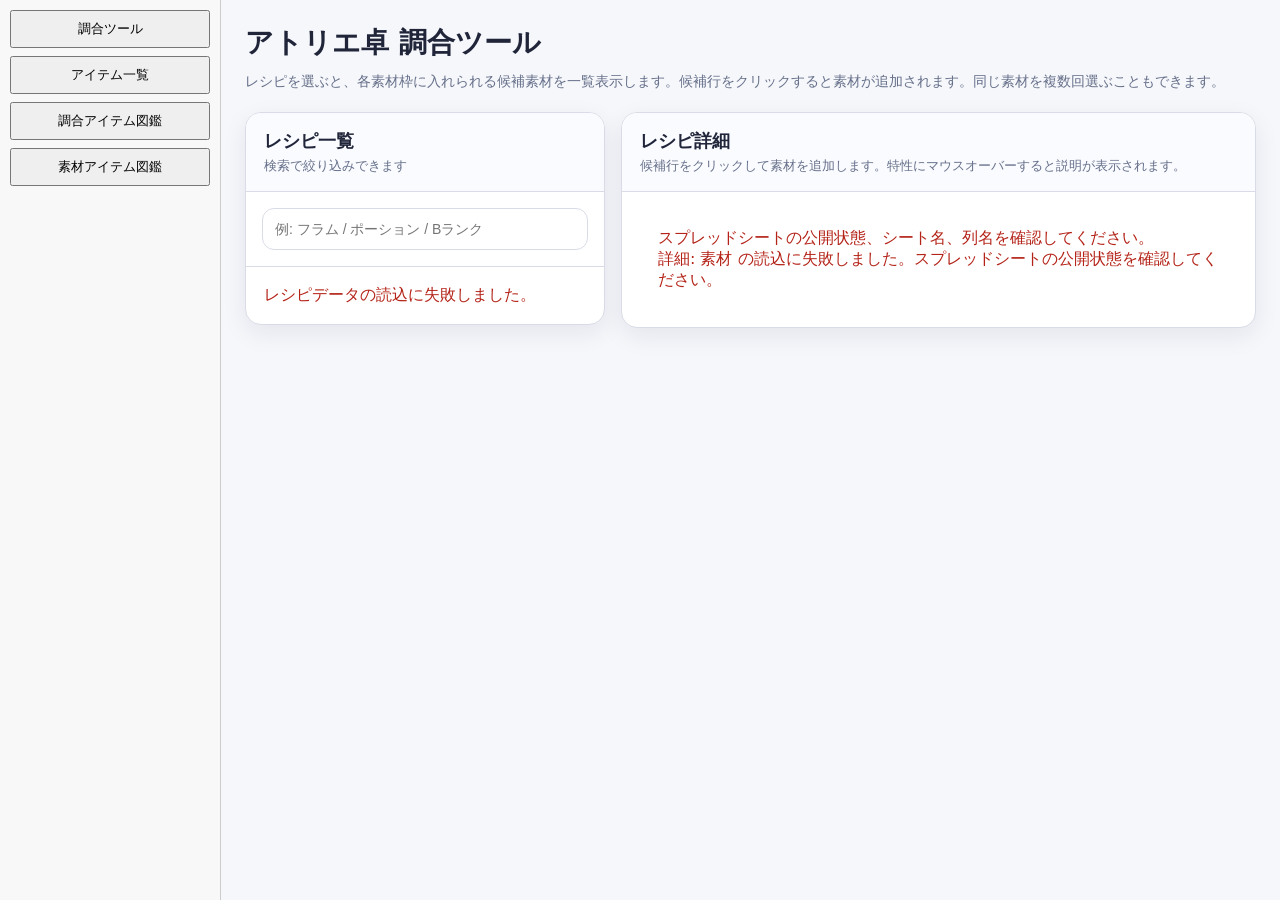
<file: index.html>
<!doctype html>
<html lang="ja">
<head>
  <meta charset="UTF-8">
  <title>アトリエ卓ユーティリティ</title>
  <style>
    body {
      margin: 0;
      display: flex;
      height: 100vh;
      font-family: sans-serif;
    }

    .menu {
      width: 200px;
      border-right: 1px solid #ccc;
      padding: 10px;
      background: #f8f8f8;
    }

    .menu button {
      width: 100%;
      margin-bottom: 8px;
      padding: 8px;
      cursor: pointer;
    }

    iframe {
      flex: 1;
      border: none;
    }
  </style>
</head>
<body>

  <div class="menu">
    <button onclick="loadPage('recipe.html')">調合ツール</button>
    <button onclick="loadPage('item.html')">アイテム一覧</button>
    <button onclick="loadPage('products.html')">調合アイテム図鑑</button>
    <button onclick="loadPage('materials.html')">素材アイテム図鑑</button>
  </div>

  <iframe id="mainFrame" src="recipe.html"></iframe>

  <script>
    function loadPage(page) {
      document.getElementById('mainFrame').src = page;
    }
  </script>

</body>
</html>
</file>
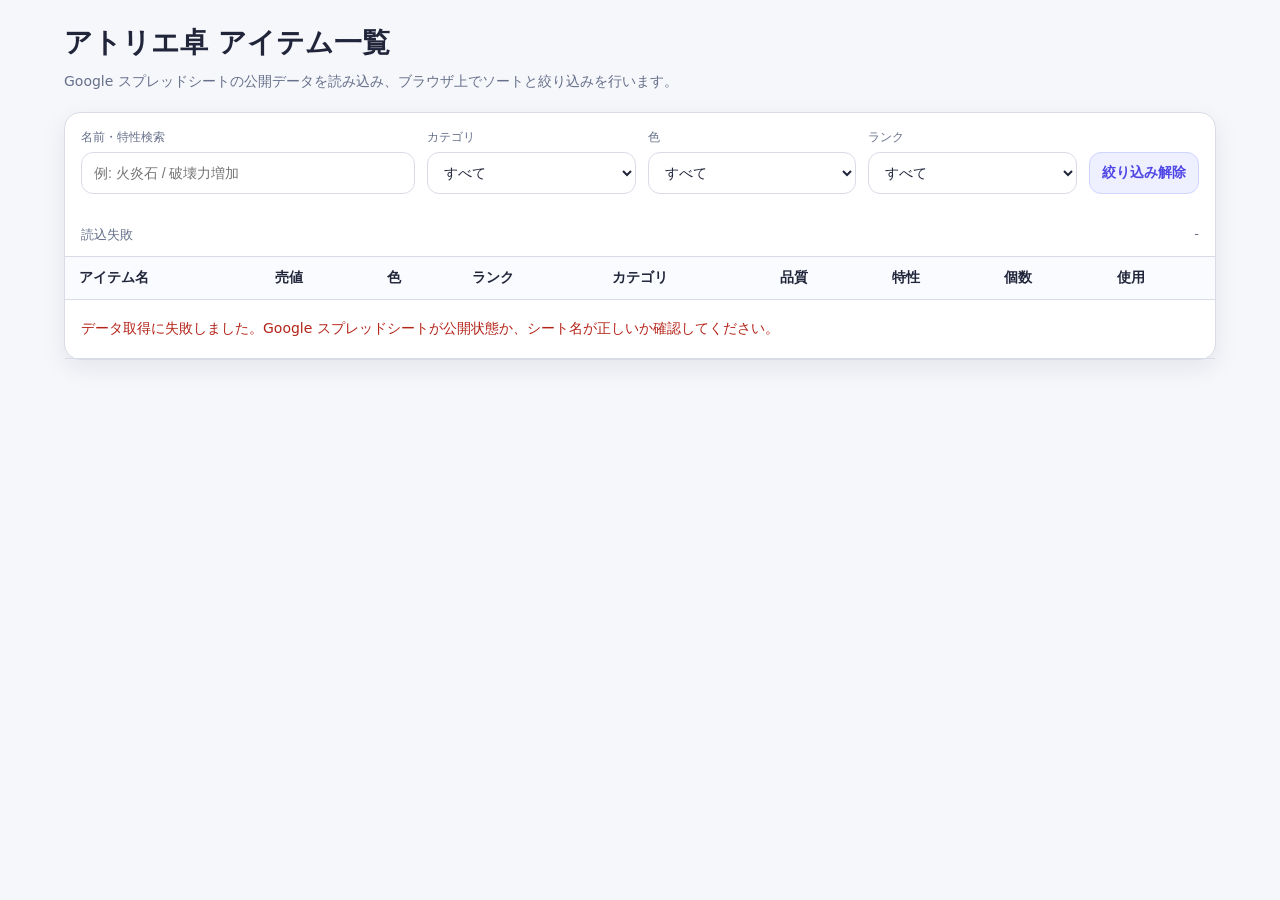
<file: item.html>
<!doctype html>
<html lang="ja">
<head>
  <meta charset="UTF-8" />
  <meta name="viewport" content="width=device-width, initial-scale=1.0" />
  <title>アトリエ卓 アイテム一覧</title>
  <style>
    :root {
      color-scheme: light;
      --bg: #f6f7fb;
      --panel: #ffffff;
      --line: #d9dce7;
      --text: #20253a;
      --muted: #66708a;
      --accent: #4f46e5;
      --accent-soft: #eef0ff;
      --chip: #f1f3f9;
      --shadow: 0 8px 24px rgba(18, 28, 45, 0.08);
      --radius: 16px;
    }

    * { box-sizing: border-box; }

    body {
      margin: 0;
      font-family: system-ui, -apple-system, BlinkMacSystemFont, "Segoe UI", sans-serif;
      background: var(--bg);
      color: var(--text);
    }

    .wrap {
      max-width: 1200px;
      margin: 0 auto;
      padding: 24px;
    }

    .header {
      margin-bottom: 20px;
    }

    h1 {
      margin: 0 0 8px;
      font-size: 28px;
    }

    .sub {
      color: var(--muted);
      font-size: 14px;
      line-height: 1.6;
    }

    .panel {
      background: var(--panel);
      border: 1px solid var(--line);
      border-radius: var(--radius);
      box-shadow: var(--shadow);
    }

    .controls {
      display: grid;
      grid-template-columns: 1.6fr 1fr 1fr 1fr auto;
      gap: 12px;
      padding: 16px;
      margin-bottom: 16px;
      align-items: end;
    }

    .field label {
      display: block;
      font-size: 12px;
      color: var(--muted);
      margin-bottom: 6px;
    }

    .field input,
    .field select,
    .field button {
      width: 100%;
      min-height: 42px;
      border: 1px solid var(--line);
      border-radius: 12px;
      padding: 0 12px;
      background: #fff;
      color: var(--text);
      font-size: 14px;
    }

    .field button {
      cursor: pointer;
      background: var(--accent-soft);
      border-color: #cfd5ff;
      color: var(--accent);
      font-weight: 600;
    }

    .meta {
      display: flex;
      justify-content: space-between;
      gap: 12px;
      padding: 0 16px 12px;
      color: var(--muted);
      font-size: 13px;
      flex-wrap: wrap;
    }

    .table-wrap {
      overflow: auto;
      border-top: 1px solid var(--line);
    }

    table {
      width: 100%;
      border-collapse: collapse;
      min-width: 1080px;
    }

    th, td {
      padding: 12px 14px;
      border-bottom: 1px solid var(--line);
      text-align: left;
      vertical-align: top;
      font-size: 14px;
    }

    th {
      position: sticky;
      top: 0;
      background: #fafbff;
      z-index: 1;
      white-space: nowrap;
    }

    th button {
      all: unset;
      cursor: pointer;
      font-weight: 700;
    }

    tr:hover td {
      background: #fafbff;
    }

    .chips {
      display: flex;
      gap: 6px;
      flex-wrap: wrap;
      align-items: center;
    }

    .chip {
      display: inline-flex;
      align-items: center;
      min-height: 24px;
      padding: 0 8px;
      border-radius: 999px;
      background: var(--chip);
      color: #33405f;
      font-size: 12px;
      line-height: 1;
      white-space: nowrap;
    }

    .trait-chip,
    .item-name-tooltip {
      cursor: help;
    }

    .item-name-tooltip {
      font-weight: 600;
      text-decoration: underline dotted rgba(79, 70, 229, 0.45);
      text-underline-offset: 3px;
    }

    .use-button {
      width: 8.5em;
      min-height: 30px;
      padding: 0 10px;
      border: 1px solid #cfd5ff;
      border-radius: 10px;
      background: var(--accent-soft);
      color: var(--accent);
      font-size: 13px;
      font-weight: 700;
      cursor: pointer;
      white-space: nowrap;
      text-align: center;
    }

    .use-button:hover {
      background: #e3e7ff;
    }

    .use-button.copied {
      background: #ecfdf3;
      border-color: #b7e4c7;
      color: #0f766e;
    }

    .tooltip {
      position: fixed;
      z-index: 1000;
      max-width: 360px;
      padding: 10px 12px;
      border: 1px solid var(--line);
      border-radius: 12px;
      background: #ffffff;
      box-shadow: var(--shadow);
      font-size: 13px;
      line-height: 1.55;
      color: var(--text);
      pointer-events: none;
      display: none;
      white-space: normal;
    }

    .tooltip-title {
      font-weight: 700;
      margin-bottom: 4px;
    }

    .tooltip-category {
      color: var(--muted);
      font-size: 12px;
      margin-bottom: 6px;
    }

    .loading,
    .error,
    .empty {
      padding: 20px 16px;
      color: var(--muted);
    }

    .error {
      color: #b42318;
    }

    @media (max-width: 900px) {
      .controls {
        grid-template-columns: 1fr 1fr;
      }
    }

    @media (max-width: 640px) {
      .wrap {
        padding: 16px;
      }

      .controls {
        grid-template-columns: 1fr;
      }

      h1 {
        font-size: 24px;
      }
    }
  </style>
</head>
<body>
  <div class="wrap">
    <div class="header">
      <h1>アトリエ卓 アイテム一覧</h1>
      <div class="sub">
        Google スプレッドシートの公開データを読み込み、ブラウザ上でソートと絞り込みを行います。
      </div>
    </div>

    <div class="panel">
      <div class="controls">
        <div class="field">
          <label for="searchInput">名前・特性検索</label>
          <input id="searchInput" type="text" placeholder="例: 火炎石 / 破壊力増加" />
        </div>
        <div class="field">
          <label for="categorySelect">カテゴリ</label>
          <select id="categorySelect">
            <option value="">すべて</option>
          </select>
        </div>
        <div class="field">
          <label for="colorSelect">色</label>
          <select id="colorSelect">
            <option value="">すべて</option>
          </select>
        </div>
        <div class="field">
          <label for="rankSelect">ランク</label>
          <select id="rankSelect">
            <option value="">すべて</option>
          </select>
        </div>
        <div class="field">
          <label>&nbsp;</label>
          <button id="resetButton" type="button">絞り込み解除</button>
        </div>
      </div>

      <div class="meta">
        <div id="countInfo">読込中...</div>
        <div id="sortInfo">ソート: なし</div>
      </div>

      <div class="table-wrap">
        <table>
          <thead>
            <tr>
              <th><button data-sort="name">アイテム名</button></th>
              <th><button data-sort="price">売値</button></th>
              <th><button data-sort="color">色</button></th>
              <th><button data-sort="rank">ランク</button></th>
              <th>カテゴリ</th>
              <th><button data-sort="quality">品質</button></th>
              <th>特性</th>
              <th><button data-sort="count">個数</button></th>
              <th>使用</th>
            </tr>
          </thead>
          <tbody id="tableBody">
            <tr><td colspan="9" class="loading">データを読み込んでいます...</td></tr>
          </tbody>
        </table>
      </div>
    </div>
  </div>

  <div id="tooltip" class="tooltip"></div>

  <script>
    const SHEET_ID = '1zf4G3sIrFntv7DVcKhf0aZkQXo-ayiRuWFL9L2yfCr4';
    const SHEET_NAME = '素材';

    const TRAIT_SHEET_ID = '1zf4G3sIrFntv7DVcKhf0aZkQXo-ayiRuWFL9L2yfCr4';
    const TRAIT_SHEET_NAME = '特性';

    const PRODUCT_SHEET_ID = '1zf4G3sIrFntv7DVcKhf0aZkQXo-ayiRuWFL9L2yfCr4';
    const PRODUCT_SHEET_NAME = '調合アイテム';

    const ITEM_HEADERS = ['アイテム名', '売値', '色', 'ランク', 'カテゴリ', '品質', '特性', '個数'];
    const TRAIT_HEADERS = ['特性名', 'カテゴリ', '効果'];
    const PRODUCT_HEADERS = ['アイテム名', 'カテゴリ', '説明'];

    const state = {
      rows: [],
      filteredRows: [],
      sortKey: '',
      sortDir: 'asc',
      filters: {
        search: '',
        category: '',
        color: '',
        rank: ''
      },
      traitMap: {},
      productMap: {}
    };

    const rankOrder = ['', 'E', 'D', 'C', 'B', 'A', 'S'];

    const els = {
      searchInput: document.getElementById('searchInput'),
      categorySelect: document.getElementById('categorySelect'),
      colorSelect: document.getElementById('colorSelect'),
      rankSelect: document.getElementById('rankSelect'),
      resetButton: document.getElementById('resetButton'),
      tableBody: document.getElementById('tableBody'),
      countInfo: document.getElementById('countInfo'),
      sortInfo: document.getElementById('sortInfo'),
      sortButtons: Array.from(document.querySelectorAll('[data-sort]')),
      tooltip: document.getElementById('tooltip')
    };

    function normalizeText(value) {
      return String(value ?? '').trim();
    }

    function toNumber(value) {
      const num = Number(String(value ?? '').replace(/,/g, '').trim());
      return Number.isFinite(num) ? num : 0;
    }

    function splitTags(value) {
      return normalizeText(value)
        .split(',')
        .map(v => v.trim())
        .filter(Boolean);
    }

    function escapeHtml(value) {
      return String(value)
        .replaceAll('&', '&amp;')
        .replaceAll('<', '&lt;')
        .replaceAll('>', '&gt;')
        .replaceAll('"', '&quot;')
        .replaceAll("'", '&#039;');
    }

    function parseRow(row) {
      return {
        name: normalizeText(row['アイテム名']),
        price: toNumber(row['売値']),
        color: normalizeText(row['色']),
        rank: normalizeText(row['ランク']).toUpperCase(),
        categories: splitTags(row['カテゴリ']),
        quality: toNumber(row['品質']),
        traits: splitTags(row['特性']),
        count: toNumber(row['個数'])
      };
    }

    function parseTraitRow(row) {
      return {
        name: normalizeText(row['特性名']),
        category: normalizeText(row['カテゴリ']),
        effect: normalizeText(row['効果'])
      };
    }

    function parseProductRow(row) {
      return {
        name: normalizeText(row['アイテム名']),
        categories: splitTags(row['カテゴリ']),
        description: normalizeText(row['説明'] || row['効果'] || row['備考'])
      };
    }

    function compareValues(a, b, key, dir) {
      const mul = dir === 'asc' ? 1 : -1;

      if (key === 'rank') {
        return (rankOrder.indexOf(a.rank) - rankOrder.indexOf(b.rank)) * mul;
      }

      if (['price', 'quality', 'count'].includes(key)) {
        return (a[key] - b[key]) * mul;
      }

      return String(a[key]).localeCompare(String(b[key]), 'ja') * mul;
    }

    function applyFilters() {
      const search = state.filters.search.toLowerCase();

      let rows = state.rows.filter(row => {
        const matchesSearch = !search ||
          row.name.toLowerCase().includes(search) ||
          row.traits.some(tag => tag.toLowerCase().includes(search));

        const matchesCategory = !state.filters.category || row.categories.includes(state.filters.category);
        const matchesColor = !state.filters.color || (row.color && row.color.includes(state.filters.color));
        const matchesRank = !state.filters.rank || row.rank === state.filters.rank;

        return matchesSearch && matchesCategory && matchesColor && matchesRank;
      });

      if (state.sortKey) {
        rows = [...rows].sort((a, b) => compareValues(a, b, state.sortKey, state.sortDir));
      }

      state.filteredRows = rows;
      renderTable();
      renderMeta();
    }

    function renderChips(values) {
      if (!values.length) return '';
      return `<div class="chips">${values.map(v => `<span class="chip">${escapeHtml(v)}</span>`).join('')}</div>`;
    }

    function renderItemName(row) {
      const product = state.productMap[row.name] || {};
      const category = product.categories?.length ? product.categories.join(', ') : '';
      const description = product.description || '';

      return `<span
        class="item-name-tooltip"
        data-tooltip-name="${escapeHtml(row.name)}"
        data-tooltip-category="${escapeHtml(category)}"
        data-tooltip-effect="${escapeHtml(description || '説明がありません。')}"
      >${escapeHtml(row.name)}</span>`;
    }

    function renderTraitChips(values) {
      if (!values.length) return '';

      return `<div class="chips">${
        values.map(raw => {
          const value = raw.trim();
          const trait = state.traitMap[value] || {};
          const category = trait.category || '';
          const effect = trait.effect || '';

          return `<span
            class="chip trait-chip"
            data-trait-name="${escapeHtml(value)}"
            data-trait-category="${escapeHtml(category)}"
            data-trait-effect="${escapeHtml(effect)}"
          >${escapeHtml(value)}</span>`;
        }).join('')
      }</div>`;
    }


    function buildUseText(row) {
      const traitText = row.traits.length ? row.traits.join('/') : '-';
      return `${row.name} | 品質:${row.quality} | 特性:${traitText}`;
    }

    async function copyUseText(row, buttonEl) {
      const text = buildUseText(row);

      try {
        await navigator.clipboard.writeText(text);

        const originalText = buttonEl.textContent;
        buttonEl.textContent = 'コピーしました';
        buttonEl.classList.add('copied');

        window.setTimeout(() => {
          buttonEl.textContent = originalText;
          buttonEl.classList.remove('copied');
        }, 1200);
      } catch (error) {
        console.error(error);
        alert('コピーに失敗しました。');
      }
    }

    function showTooltip(event) {
      const target = event.currentTarget;
      const name = target.dataset.tooltipName || target.dataset.traitName || '';
      const category = target.dataset.tooltipCategory || target.dataset.traitCategory || '';
      const effect = target.dataset.tooltipEffect || target.dataset.traitEffect || '説明がありません。';

      els.tooltip.innerHTML = `
        <div class="tooltip-title">${escapeHtml(name)}</div>
        ${category ? `<div class="tooltip-category">カテゴリ: ${escapeHtml(category)}</div>` : ''}
        <div>${escapeHtml(effect)}</div>
      `;
      els.tooltip.style.display = 'block';
      moveTooltip(event);
    }

    function moveTooltip(event) {
      if (els.tooltip.style.display !== 'block') return;

      const offset = 14;
      const rect = els.tooltip.getBoundingClientRect();
      let left = event.clientX + offset;
      let top = event.clientY + offset;

      if (left + rect.width > window.innerWidth - 12) {
        left = window.innerWidth - rect.width - 12;
      }
      if (top + rect.height > window.innerHeight - 12) {
        top = event.clientY - rect.height - offset;
      }
      if (left < 12) left = 12;
      if (top < 12) top = 12;

      els.tooltip.style.left = `${left}px`;
      els.tooltip.style.top = `${top}px`;
    }

    function hideTooltip() {
      els.tooltip.style.display = 'none';
    }

    function attachTooltipEvents() {
      document.querySelectorAll('.trait-chip, .item-name-tooltip').forEach(chip => {
        chip.addEventListener('mouseenter', showTooltip);
        chip.addEventListener('mousemove', moveTooltip);
        chip.addEventListener('mouseleave', hideTooltip);
      });
    }

    function renderTable() {
      if (!state.filteredRows.length) {
        els.tableBody.innerHTML = '<tr><td colspan="9" class="empty">該当するデータがありません。</td></tr>';
        return;
      }

      els.tableBody.innerHTML = state.filteredRows.map((row, index) => `
        <tr>
          <td>${renderItemName(row)}</td>
          <td>${row.price}</td>
          <td>${escapeHtml(row.color || '-')}</td>
          <td>${escapeHtml(row.rank || '-')}</td>
          <td>${renderChips(row.categories)}</td>
          <td>${row.quality}</td>
          <td>${renderTraitChips(row.traits)}</td>
          <td>${row.count}</td>
          <td><button type="button" class="use-button" data-row-index="${index}">使用</button></td>
        </tr>
      `).join('');

      document.querySelectorAll('.use-button').forEach(button => {
        button.addEventListener('click', () => {
          const row = state.filteredRows[Number(button.dataset.rowIndex)];
          if (!row) return;
          copyUseText(row, button);
        });
      });

      attachTooltipEvents();
    }

    function renderMeta() {
      els.countInfo.textContent = `${state.filteredRows.length} 件表示 / 全 ${state.rows.length} 件`;
      els.sortInfo.textContent = state.sortKey
        ? `ソート: ${state.sortKey} (${state.sortDir === 'asc' ? '昇順' : '降順'})`
        : 'ソート: なし';
    }

    function populateSelect(selectEl, values) {
      const current = selectEl.value;
      selectEl.innerHTML = '<option value="">すべて</option>' +
        values.map(value => `<option value="${escapeHtml(value)}">${escapeHtml(value)}</option>`).join('');
      if (values.includes(current)) {
        selectEl.value = current;
      }
    }

    function populateFilters(rows) {
      const categories = [...new Set(rows.flatMap(row => row.categories))].sort((a, b) => a.localeCompare(b, 'ja'));
      const colors = ['赤', '緑', '白', '黒', '金'];
      const ranks = [...new Set(rows.map(row => row.rank).filter(Boolean))].sort((a, b) => rankOrder.indexOf(a) - rankOrder.indexOf(b));

      populateSelect(els.categorySelect, categories);
      populateSelect(els.colorSelect, colors);
      populateSelect(els.rankSelect, ranks);
    }

    function getCellValue(cell) {
      if (!cell) return '';
      return cell.v ?? cell.f ?? '';
    }

    function tableToObjects(table, expectedHeaders) {
      const labels = (table.cols || []).map((col, index) => {
        const label = normalizeText(col.label || col.id || '');
        return label || String.fromCharCode(65 + index);
      });

      const rawRows = (table.rows || []).map(row => {
        return labels.reduce((acc, label, index) => {
          acc[label] = getCellValue(row.c?.[index]);
          return acc;
        }, {});
      });

      const hasExpectedHeaders = expectedHeaders.every(header => labels.includes(header));
      if (hasExpectedHeaders) {
        return rawRows;
      }

      const firstRow = table.rows?.[0];
      const headerValues = (firstRow?.c || []).map(cell => normalizeText(getCellValue(cell)));
      const firstRowHasHeaders = expectedHeaders.every(header => headerValues.includes(header));

      if (!firstRowHasHeaders) {
        return rawRows;
      }

      return (table.rows || []).slice(1).map(row => {
        return headerValues.reduce((acc, header, index) => {
          if (!header) return acc;
          acc[header] = getCellValue(row.c?.[index]);
          return acc;
        }, {});
      });
    }

    function loadSheetJsonp(sheetId, sheetName, expectedHeaders) {
      return new Promise((resolve, reject) => {
        const callbackName = `__sheetCallback_${Date.now()}_${Math.random().toString(36).slice(2)}`;
        const script = document.createElement('script');
        const params = new URLSearchParams({
          tqx: `out:json;responseHandler:${callbackName}`,
          sheet: sheetName,
          _fresh: `${Date.now()}_${Math.random().toString(36).slice(2)}`
        });

        window[callbackName] = data => {
          try {
            if (data.status === 'error') {
              throw new Error(data.errors?.map(error => error.detailed_message || error.message).join(' / ') || 'Google Sheets API error');
            }
            resolve(tableToObjects(data.table, expectedHeaders));
          } catch (error) {
            reject(error);
          } finally {
            delete window[callbackName];
            script.remove();
          }
        };

        script.onerror = () => {
          delete window[callbackName];
          script.remove();
          reject(new Error(`${sheetName} シートの読込に失敗しました。`));
        };

        script.src = `https://docs.google.com/spreadsheets/d/${sheetId}/gviz/tq?${params.toString()}`;
        document.head.appendChild(script);
      });
    }

    async function loadData() {
      try {
        const [itemJson, traitJson, productJson] = await Promise.all([
          loadSheetJsonp(SHEET_ID, SHEET_NAME, ITEM_HEADERS),
          loadSheetJsonp(TRAIT_SHEET_ID, TRAIT_SHEET_NAME, TRAIT_HEADERS),
          loadSheetJsonp(PRODUCT_SHEET_ID, PRODUCT_SHEET_NAME, PRODUCT_HEADERS)
        ]);

        state.rows = itemJson
          .map(parseRow)
          .filter(row => row.name);

        state.traitMap = traitJson
          .map(parseTraitRow)
          .filter(row => row.name)
          .reduce((acc, row) => {
            acc[row.name] = row;
            return acc;
          }, {});

        state.productMap = productJson
          .map(parseProductRow)
          .filter(row => row.name)
          .reduce((acc, row) => {
            acc[row.name] = row;
            return acc;
          }, {});

        populateFilters(state.rows);
        applyFilters();
      } catch (error) {
        console.error(error);
        els.tableBody.innerHTML = `
          <tr>
            <td colspan="9" class="error">
              データ取得に失敗しました。Google スプレッドシートが公開状態か、シート名が正しいか確認してください。
            </td>
          </tr>
        `;
        els.countInfo.textContent = '読込失敗';
        els.sortInfo.textContent = '-';
      }
    }

    els.searchInput.addEventListener('input', event => {
      state.filters.search = event.target.value.trim();
      applyFilters();
    });

    els.categorySelect.addEventListener('change', event => {
      state.filters.category = event.target.value;
      applyFilters();
    });

    els.colorSelect.addEventListener('change', event => {
      state.filters.color = event.target.value;
      applyFilters();
    });

    els.rankSelect.addEventListener('change', event => {
      state.filters.rank = event.target.value;
      applyFilters();
    });

    els.resetButton.addEventListener('click', () => {
      state.filters = { search: '', category: '', color: '', rank: '' };
      els.searchInput.value = '';
      els.categorySelect.value = '';
      els.colorSelect.value = '';
      els.rankSelect.value = '';
      applyFilters();
    });

    els.sortButtons.forEach(button => {
      button.addEventListener('click', () => {
        const key = button.dataset.sort;
        if (state.sortKey === key) {
          state.sortDir = state.sortDir === 'asc' ? 'desc' : 'asc';
        } else {
          state.sortKey = key;
          state.sortDir = 'asc';
        }
        applyFilters();
      });
    });

    loadData();
  </script>
</body>
</html>
</file>
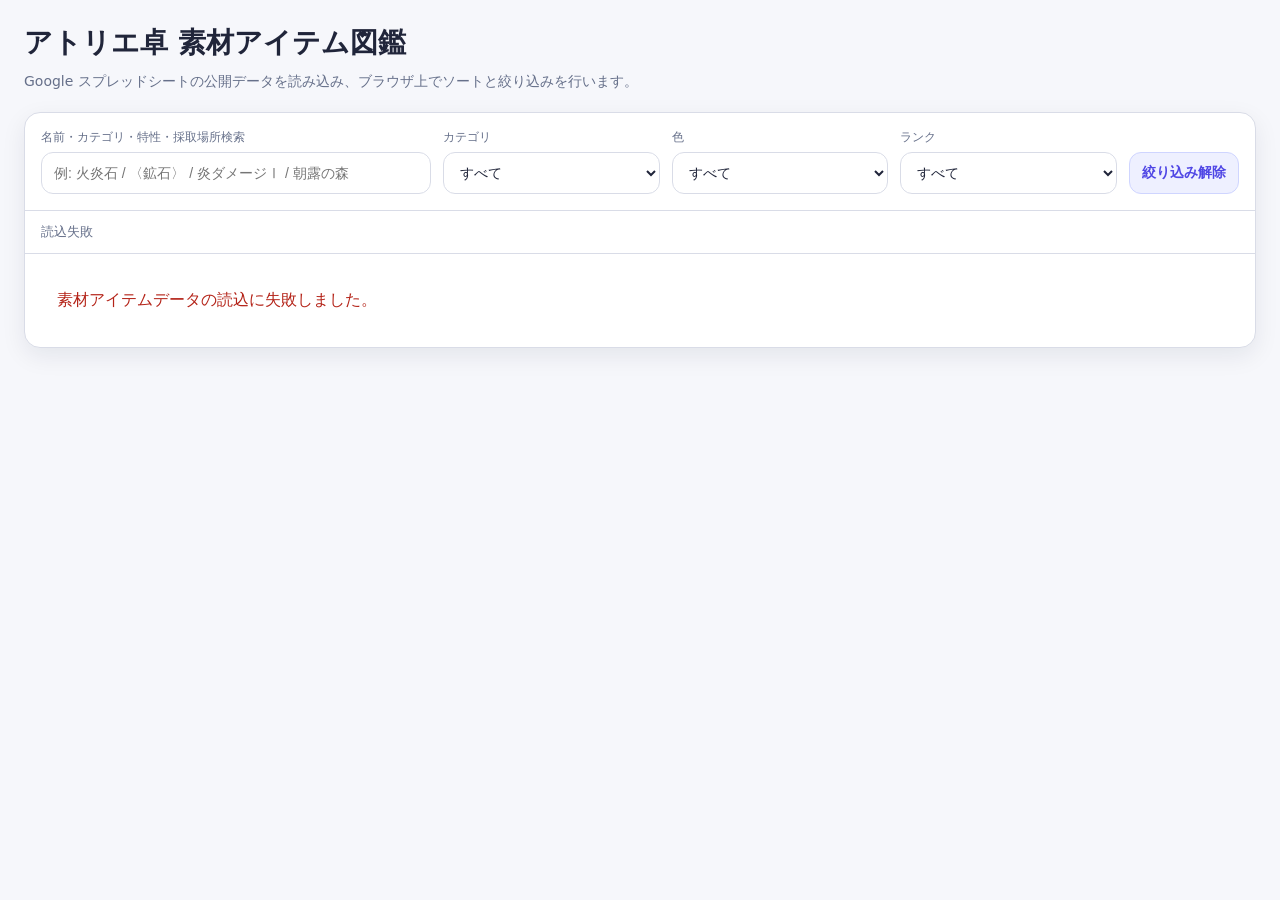
<file: materials.html>
<!doctype html>
<html lang="ja">
<head>
  <meta charset="UTF-8" />
  <meta name="viewport" content="width=device-width, initial-scale=1.0" />
  <title>アトリエ卓 素材アイテム図鑑</title>
  <style>
    :root {
      color-scheme: light;
      --bg: #f6f7fb;
      --panel: #ffffff;
      --line: #d9dce7;
      --text: #20253a;
      --muted: #66708a;
      --accent: #4f46e5;
      --chip: #f1f3f9;
      --shadow: 0 8px 24px rgba(18, 28, 45, 0.08);
      --radius: 16px;
    }

    * { box-sizing: border-box; }

    body {
      margin: 0;
      font-family: system-ui, -apple-system, BlinkMacSystemFont, "Segoe UI", sans-serif;
      background: var(--bg);
      color: var(--text);
    }

    .wrap {
      max-width: 1280px;
      margin: 0 auto;
      padding: 24px;
    }

    .header {
      margin-bottom: 20px;
    }

    h1 {
      margin: 0 0 8px;
      font-size: 28px;
    }

    .sub {
      color: var(--muted);
      font-size: 14px;
      line-height: 1.6;
    }

    .panel {
      background: var(--panel);
      border: 1px solid var(--line);
      border-radius: var(--radius);
      box-shadow: var(--shadow);
      overflow: hidden;
    }

    .controls {
      display: grid;
      grid-template-columns: 1.8fr 1fr 1fr 1fr auto;
      gap: 12px;
      padding: 16px;
      border-bottom: 1px solid var(--line);
      align-items: end;
    }

    .field label {
      display: block;
      font-size: 12px;
      color: var(--muted);
      margin-bottom: 6px;
    }

    .field input,
    .field select,
    .field button {
      width: 100%;
      min-height: 42px;
      border: 1px solid var(--line);
      border-radius: 12px;
      padding: 0 12px;
      background: #fff;
      color: var(--text);
      font-size: 14px;
    }

    .field button {
      cursor: pointer;
      background: #eef0ff;
      border-color: #cfd5ff;
      color: var(--accent);
      font-weight: 600;
    }

    .meta {
      display: flex;
      justify-content: space-between;
      gap: 12px;
      padding: 12px 16px;
      color: var(--muted);
      font-size: 13px;
      flex-wrap: wrap;
      border-bottom: 1px solid var(--line);
    }

    .list {
      padding: 16px;
      display: grid;
      gap: 12px;
      max-height: 70vh;
      overflow-y: auto;
    }

    .item-card {
      border: 1px solid var(--line);
      border-radius: 14px;
      overflow: hidden;
      background: #fff;
    }

    .item-main {
      padding: 14px 16px;
      display: grid;
      grid-template-columns: minmax(180px, 1.4fr) 90px 80px 80px 1.2fr 1.2fr 1.3fr;
      gap: 12px;
      align-items: start;
      border-bottom: 1px solid var(--line);
      background: #fafbff;
    }

    .item-desc {
      padding: 12px 16px;
      color: #364056;
      line-height: 1.65;
      background: #ffffff;
    }

    .cell-label {
      font-size: 11px;
      color: var(--muted);
      margin-bottom: 6px;
    }

    .cell-value {
      font-size: 14px;
      font-weight: 600;
      min-height: 24px;
    }

    .chips {
      display: flex;
      flex-wrap: wrap;
      gap: 6px;
    }

    .chip {
      display: inline-flex;
      align-items: center;
      min-height: 24px;
      padding: 0 8px;
      border-radius: 999px;
      background: var(--chip);
      color: #33405f;
      font-size: 12px;
      line-height: 1;
      white-space: nowrap;
    }

    .trait-chip {
      cursor: help;
    }

    .empty,
    .loading,
    .error {
      padding: 20px 16px;
      color: var(--muted);
    }

    .error {
      color: #b42318;
    }

    .tooltip {
      position: fixed;
      z-index: 1000;
      max-width: 360px;
      padding: 10px 12px;
      border: 1px solid var(--line);
      border-radius: 12px;
      background: #ffffff;
      box-shadow: var(--shadow);
      font-size: 13px;
      line-height: 1.55;
      color: var(--text);
      pointer-events: none;
      display: none;
      white-space: normal;
    }

    .tooltip-title {
      font-weight: 700;
      margin-bottom: 4px;
    }

    .tooltip-category {
      color: var(--muted);
      font-size: 12px;
      margin-bottom: 6px;
    }

    @media (max-width: 1100px) {
      .item-main {
        grid-template-columns: 1fr 1fr;
      }
    }

    @media (max-width: 900px) {
      .controls {
        grid-template-columns: 1fr 1fr;
      }
    }

    @media (max-width: 640px) {
      .wrap {
        padding: 16px;
      }

      .controls {
        grid-template-columns: 1fr;
      }

      .item-main {
        grid-template-columns: 1fr;
      }

      h1 {
        font-size: 24px;
      }
    }
  </style>
</head>
<body>
  <div class="wrap">
    <div class="header">
      <h1>アトリエ卓 素材アイテム図鑑</h1>
      <div class="sub">
        Google スプレッドシートの公開データを読み込み、ブラウザ上でソートと絞り込みを行います。
      </div>
    </div>

    <div class="panel">
      <div class="controls">
        <div class="field">
          <label for="searchInput">名前・カテゴリ・特性・採取場所検索</label>
          <input id="searchInput" type="text" placeholder="例: 火炎石 / 〈鉱石〉 / 炎ダメージⅠ / 朝露の森" />
        </div>
        <div class="field">
          <label for="categorySelect">カテゴリ</label>
          <select id="categorySelect">
            <option value="">すべて</option>
          </select>
        </div>
        <div class="field">
          <label for="colorSelect">色</label>
          <select id="colorSelect">
            <option value="">すべて</option>
          </select>
        </div>
        <div class="field">
          <label for="rankSelect">ランク</label>
          <select id="rankSelect">
            <option value="">すべて</option>
          </select>
        </div>
        <div class="field">
          <label>&nbsp;</label>
          <button id="resetButton" type="button">絞り込み解除</button>
        </div>
      </div>

      <div class="meta">
        <div id="countInfo">読込中...</div>
      </div>

      <div id="list" class="list">
        <div class="loading">データを読み込んでいます...</div>
      </div>
    </div>
  </div>

  <div id="tooltip" class="tooltip"></div>

  <script>
    const SHEET_ID = '1zf4G3sIrFntv7DVcKhf0aZkQXo-ayiRuWFL9L2yfCr4';
    const MATERIAL_ITEM_SHEET_NAME = '素材アイテム';
    const TRAIT_SHEET_NAME = '特性';

    const MATERIAL_ITEM_URL = `https://opensheet.elk.sh/${SHEET_ID}/${encodeURIComponent(MATERIAL_ITEM_SHEET_NAME)}`;
    const TRAIT_URL = `https://opensheet.elk.sh/${SHEET_ID}/${encodeURIComponent(TRAIT_SHEET_NAME)}`;

    const rankOrder = ['', 'E', 'D', 'C', 'B', 'A', 'S', 'SS'];
    const fixedColors = ['赤', '緑', '白', '黒', '金'];

    const state = {
      rows: [],
      filteredRows: [],
      filters: {
        search: '',
        category: '',
        color: '',
        rank: ''
      },
      traitMap: {}
    };

    const els = {
      searchInput: document.getElementById('searchInput'),
      categorySelect: document.getElementById('categorySelect'),
      colorSelect: document.getElementById('colorSelect'),
      rankSelect: document.getElementById('rankSelect'),
      resetButton: document.getElementById('resetButton'),
      countInfo: document.getElementById('countInfo'),
      list: document.getElementById('list'),
      tooltip: document.getElementById('tooltip')
    };

    function normalizeText(value) {
      return String(value ?? '').trim();
    }

    function toNumber(value) {
      const num = Number(String(value ?? '').replace(/,/g, '').trim());
      return Number.isFinite(num) ? num : 0;
    }

    function splitTags(value) {
      return normalizeText(value)
        .split(',')
        .map(v => v.trim())
        .filter(Boolean);
    }

    function escapeHtml(value) {
      return String(value)
        .replaceAll('&', '&amp;')
        .replaceAll('<', '&lt;')
        .replaceAll('>', '&gt;')
        .replaceAll('"', '&quot;')
        .replaceAll("'", '&#039;');
    }

    function isVisibleRow(value) {
      const text = String(value ?? '').trim().toUpperCase();
      return text === 'TRUE' || text === '1' || text === 'YES';
    }

    function parseMaterialItemRow(row) {
      return {
        name: normalizeText(row['アイテム名']),
        price: toNumber(row['売値']),
        color: normalizeText(row['色']),
        rank: normalizeText(row['ランク']).toUpperCase(),
        categories: splitTags(row['カテゴリ']),
        traits: splitTags(row['特性']),
        locations: splitTags(row['主な採取場所']),
        description: normalizeText(row['説明']),
        isVisible: isVisibleRow(row['表示'])
      };
    }

    function parseTraitRow(row) {
      return {
        name: normalizeText(row['特性名']),
        category: normalizeText(row['カテゴリ']),
        effect: normalizeText(row['効果'])
      };
    }

    function renderSimpleChips(values) {
      if (!values.length) return '';
      return `<div class="chips">${values.map(v => `<span class="chip">${escapeHtml(v)}</span>`).join('')}</div>`;
    }

    function renderTraitChips(values) {
      if (!values.length) return '';
      return `<div class="chips">${
        values.map(raw => {
          const value = raw.trim();
          const trait = state.traitMap[value] || {};
          const category = trait.category || '';
          const effect = trait.effect || '';

          return `<span
            class="chip trait-chip"
            data-trait-name="${escapeHtml(value)}"
            data-trait-category="${escapeHtml(category)}"
            data-trait-effect="${escapeHtml(effect)}"
          >${escapeHtml(value)}</span>`;
        }).join('')
      }</div>`;
    }

    function showTooltip(event) {
      const target = event.currentTarget;
      const name = target.dataset.traitName || '';
      const category = target.dataset.traitCategory || '';
      const effect = target.dataset.traitEffect || '説明がありません。';

      els.tooltip.innerHTML = `
        <div class="tooltip-title">${escapeHtml(name)}</div>
        ${category ? `<div class="tooltip-category">カテゴリ: ${escapeHtml(category)}</div>` : ''}
        <div>${escapeHtml(effect)}</div>
      `;
      els.tooltip.style.display = 'block';
      moveTooltip(event);
    }

    function moveTooltip(event) {
      if (els.tooltip.style.display !== 'block') return;

      const offset = 14;
      const rect = els.tooltip.getBoundingClientRect();
      let left = event.clientX + offset;
      let top = event.clientY + offset;

      if (left + rect.width > window.innerWidth - 12) {
        left = window.innerWidth - rect.width - 12;
      }
      if (top + rect.height > window.innerHeight - 12) {
        top = event.clientY - rect.height - offset;
      }
      if (left < 12) left = 12;
      if (top < 12) top = 12;

      els.tooltip.style.left = `${left}px`;
      els.tooltip.style.top = `${top}px`;
    }

    function hideTooltip() {
      els.tooltip.style.display = 'none';
    }

    function attachTooltipEvents() {
      document.querySelectorAll('.trait-chip').forEach(chip => {
        chip.addEventListener('mouseenter', showTooltip);
        chip.addEventListener('mousemove', moveTooltip);
        chip.addEventListener('mouseleave', hideTooltip);
      });
    }

    function populateSelect(selectEl, values) {
      const current = selectEl.value;
      selectEl.innerHTML = '<option value="">すべて</option>' +
        values.map(value => `<option value="${escapeHtml(value)}">${escapeHtml(value)}</option>`).join('');
      if (values.includes(current)) {
        selectEl.value = current;
      }
    }

    function populateFilters(rows) {
      const categories = [...new Set(rows.flatMap(row => row.categories))].sort((a, b) => a.localeCompare(b, 'ja'));
      const ranks = [...new Set(rows.map(row => row.rank).filter(Boolean))].sort((a, b) => rankOrder.indexOf(a) - rankOrder.indexOf(b));

      populateSelect(els.categorySelect, categories);
      populateSelect(els.colorSelect, fixedColors);
      populateSelect(els.rankSelect, ranks);
    }

    function applyFilters() {
      const search = state.filters.search.toLowerCase();

      state.filteredRows = state.rows.filter(row => {
        const matchesSearch = !search
          || row.name.toLowerCase().includes(search)
          || row.categories.some(category => category.toLowerCase().includes(search))
          || row.traits.some(trait => trait.toLowerCase().includes(search))
          || row.locations.some(location => location.toLowerCase().includes(search))
          || row.description.toLowerCase().includes(search);

        const matchesCategory = !state.filters.category || row.categories.includes(state.filters.category);
        const matchesColor = !state.filters.color || (row.color && row.color.includes(state.filters.color));
        const matchesRank = !state.filters.rank || row.rank === state.filters.rank;

        return matchesSearch && matchesCategory && matchesColor && matchesRank;
      });

      renderList();
      renderMeta();
    }

    function renderList() {
      if (!state.filteredRows.length) {
        els.list.innerHTML = '<div class="empty">該当するデータがありません。</div>';
        return;
      }

      els.list.innerHTML = state.filteredRows.map(row => `
        <div class="item-card">
          <div class="item-main">
            <div>
              <div class="cell-label">アイテム名</div>
              <div class="cell-value">${escapeHtml(row.name)}</div>
            </div>
            <div>
              <div class="cell-label">売値</div>
              <div class="cell-value">${row.price}</div>
            </div>
            <div>
              <div class="cell-label">色</div>
              <div class="cell-value">${escapeHtml(row.color || '-')}</div>
            </div>
            <div>
              <div class="cell-label">ランク</div>
              <div class="cell-value">${escapeHtml(row.rank || '-')}</div>
            </div>
            <div>
              <div class="cell-label">カテゴリ</div>
              <div>${renderSimpleChips(row.categories)}</div>
            </div>
            <div>
              <div class="cell-label">特性</div>
              <div>${renderTraitChips(row.traits)}</div>
            </div>
            <div>
              <div class="cell-label">主な採取場所</div>
              <div>${renderSimpleChips(row.locations)}</div>
            </div>
          </div>
          <div class="item-desc">${escapeHtml(row.description || '説明なし')}</div>
        </div>
      `).join('');

      attachTooltipEvents();
    }

    function renderMeta() {
      els.countInfo.textContent = `${state.filteredRows.length} 件表示 / 全 ${state.rows.length} 件`;
    }

    async function loadJson(url) {
      const response = await fetch(url);
      if (!response.ok) {
        throw new Error(`HTTP ${response.status}`);
      }
      return response.json();
    }

    async function initialize() {
      try {
        const [materialItemJson, traitJson] = await Promise.all([
          loadJson(MATERIAL_ITEM_URL),
          loadJson(TRAIT_URL)
        ]);

        state.rows = materialItemJson
          .map(parseMaterialItemRow)
          .filter(row => row.name && row.isVisible);

        state.traitMap = traitJson
          .map(parseTraitRow)
          .filter(row => row.name)
          .reduce((acc, row) => {
            acc[row.name] = row;
            return acc;
          }, {});

        populateFilters(state.rows);
        applyFilters();
      } catch (error) {
        console.error(error);
        els.list.innerHTML = '<div class="error">素材アイテムデータの読込に失敗しました。</div>';
        els.countInfo.textContent = '読込失敗';
      }
    }

    els.searchInput.addEventListener('input', event => {
      state.filters.search = event.target.value.trim();
      applyFilters();
    });

    els.categorySelect.addEventListener('change', event => {
      state.filters.category = event.target.value;
      applyFilters();
    });

    els.colorSelect.addEventListener('change', event => {
      state.filters.color = event.target.value;
      applyFilters();
    });

    els.rankSelect.addEventListener('change', event => {
      state.filters.rank = event.target.value;
      applyFilters();
    });

    els.resetButton.addEventListener('click', () => {
      state.filters = { search: '', category: '', color: '', rank: '' };
      els.searchInput.value = '';
      els.categorySelect.value = '';
      els.colorSelect.value = '';
      els.rankSelect.value = '';
      applyFilters();
    });

    initialize();
  </script>
</body>
</html>
</file>
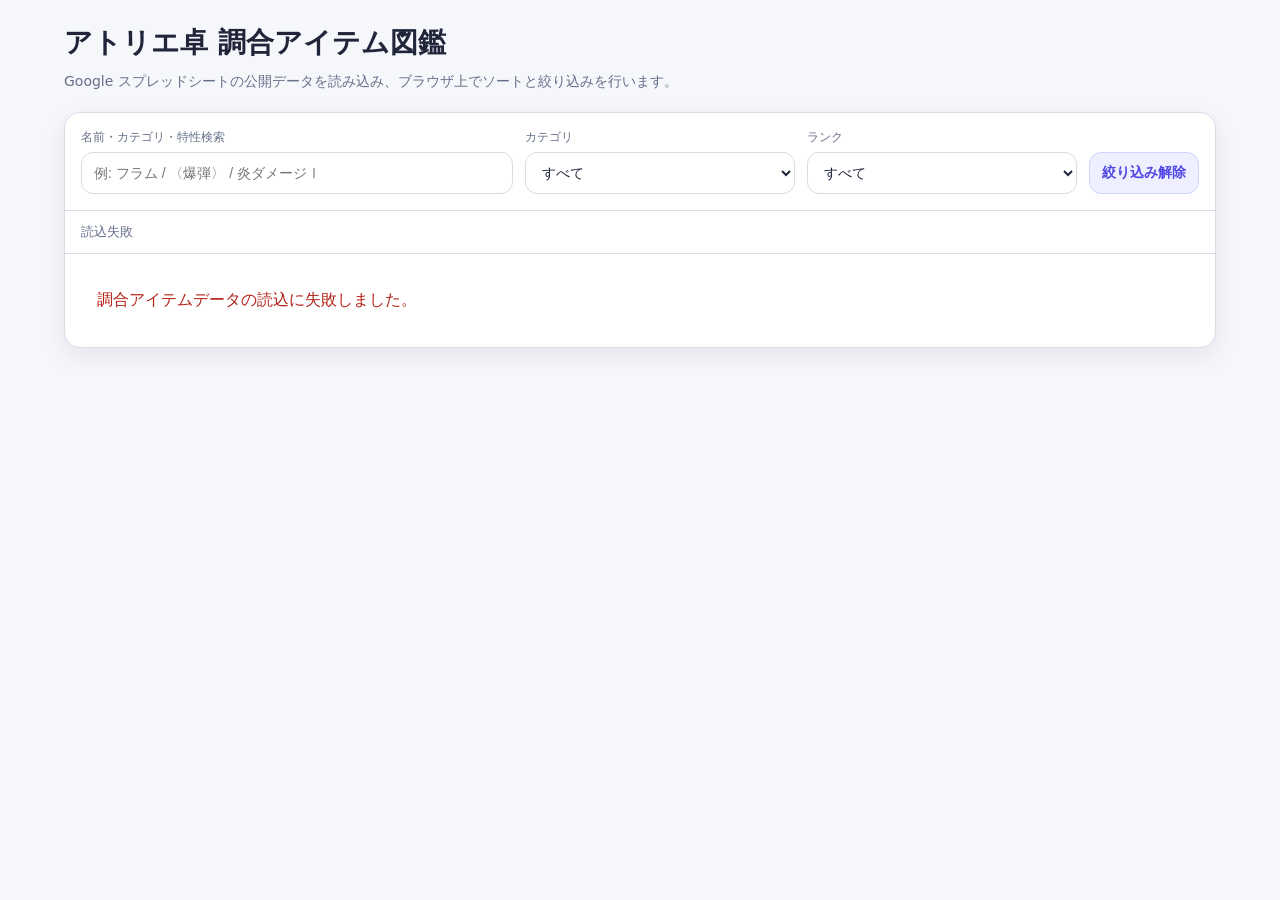
<file: products.html>
<!doctype html>
<html lang="ja">
<head>
  <meta charset="UTF-8" />
  <meta name="viewport" content="width=device-width, initial-scale=1.0" />
  <title>アトリエ卓 調合アイテム図鑑</title>
  <style>
    :root {
      color-scheme: light;
      --bg: #f6f7fb;
      --panel: #ffffff;
      --line: #d9dce7;
      --text: #20253a;
      --muted: #66708a;
      --accent: #4f46e5;
      --chip: #f1f3f9;
      --shadow: 0 8px 24px rgba(18, 28, 45, 0.08);
      --radius: 16px;
    }

    * { box-sizing: border-box; }

    body {
      margin: 0;
      font-family: system-ui, -apple-system, BlinkMacSystemFont, "Segoe UI", sans-serif;
      background: var(--bg);
      color: var(--text);
    }

    .wrap {
      max-width: 1200px;
      margin: 0 auto;
      padding: 24px;
    }

    .header {
      margin-bottom: 20px;
    }

    h1 {
      margin: 0 0 8px;
      font-size: 28px;
    }

    .sub {
      color: var(--muted);
      font-size: 14px;
      line-height: 1.6;
    }

    .panel {
      background: var(--panel);
      border: 1px solid var(--line);
      border-radius: var(--radius);
      box-shadow: var(--shadow);
      overflow: hidden;
    }

    .controls {
      display: grid;
      grid-template-columns: 1.6fr 1fr 1fr auto;
      gap: 12px;
      padding: 16px;
      border-bottom: 1px solid var(--line);
      align-items: end;
    }

    .field label {
      display: block;
      font-size: 12px;
      color: var(--muted);
      margin-bottom: 6px;
    }

    .field input,
    .field select,
    .field button {
      width: 100%;
      min-height: 42px;
      border: 1px solid var(--line);
      border-radius: 12px;
      padding: 0 12px;
      background: #fff;
      color: var(--text);
      font-size: 14px;
    }

    .field button {
      cursor: pointer;
      background: #eef0ff;
      border-color: #cfd5ff;
      color: var(--accent);
      font-weight: 600;
    }

    .meta {
      display: flex;
      justify-content: space-between;
      gap: 12px;
      padding: 12px 16px;
      color: var(--muted);
      font-size: 13px;
      flex-wrap: wrap;
      border-bottom: 1px solid var(--line);
    }

    .list {
      padding: 16px;
      display: grid;
      gap: 12px;
      max-height: 70vh;
      overflow-y: auto;
    }

    .item-card {
      border: 1px solid var(--line);
      border-radius: 14px;
      overflow: hidden;
      background: #fafbff;  /* ←カード全体を薄色に */
    }

    .item-main {
      padding: 14px 16px;
      display: grid;
      grid-template-columns: minmax(180px, 1.3fr) 80px 70px 70px 1.2fr 1.3fr;
      gap: 12px;
      align-items: start;
      border-bottom: 1px solid var(--line);
      background: #fafbff;   /* ←こっちを薄く */
    }

    .item-desc {
      padding: 12px 16px;
      color: #364056;
      line-height: 1.65;
      background: #ffffff;   /* ←こっちを白に */
    }

    .cell-label {
      font-size: 11px;
      color: var(--muted);
      margin-bottom: 6px;
    }

    .cell-value {
      font-size: 14px;
      font-weight: 600;
      min-height: 24px;
    }

    .chips {
      display: flex;
      flex-wrap: wrap;
      gap: 6px;
    }

    .chip {
      display: inline-flex;
      align-items: center;
      min-height: 24px;
      padding: 0 8px;
      border-radius: 999px;
      background: var(--chip);
      color: #33405f;
      font-size: 12px;
      line-height: 1;
      white-space: nowrap;
    }

    .trait-chip {
      cursor: help;
    }

    .empty,
    .loading,
    .error {
      padding: 20px 16px;
      color: var(--muted);
    }

    .error {
      color: #b42318;
    }

    .tooltip {
      position: fixed;
      z-index: 1000;
      max-width: 360px;
      padding: 10px 12px;
      border: 1px solid var(--line);
      border-radius: 12px;
      background: #ffffff;
      box-shadow: var(--shadow);
      font-size: 13px;
      line-height: 1.55;
      color: var(--text);
      pointer-events: none;
      display: none;
      white-space: normal;
    }

    .tooltip-title {
      font-weight: 700;
      margin-bottom: 4px;
    }

    .tooltip-category {
      color: var(--muted);
      font-size: 12px;
      margin-bottom: 6px;
    }

    @media (max-width: 1000px) {
      .item-main {
        grid-template-columns: 1fr 1fr;
      }
    }

    @media (max-width: 640px) {
      .wrap {
        padding: 16px;
      }

      .controls {
        grid-template-columns: 1fr;
      }

      .item-main {
        grid-template-columns: 1fr;
      }

      h1 {
        font-size: 24px;
      }
    }
  </style>
</head>
<body>
  <div class="wrap">
    <div class="header">
      <h1>アトリエ卓 調合アイテム図鑑</h1>
      <div class="sub">
        Google スプレッドシートの公開データを読み込み、ブラウザ上でソートと絞り込みを行います。
      </div>
    </div>

    <div class="panel">
      <div class="controls">
        <div class="field">
          <label for="searchInput">名前・カテゴリ・特性検索</label>
          <input id="searchInput" type="text" placeholder="例: フラム / 〈爆弾〉 / 炎ダメージⅠ" />
        </div>
        <div class="field">
          <label for="categorySelect">カテゴリ</label>
          <select id="categorySelect">
            <option value="">すべて</option>
          </select>
        </div>
        <div class="field">
          <label for="rankSelect">ランク</label>
          <select id="rankSelect">
            <option value="">すべて</option>
          </select>
        </div>
        <div class="field">
          <label>&nbsp;</label>
          <button id="resetButton" type="button">絞り込み解除</button>
        </div>
      </div>

      <div class="meta">
        <div id="countInfo">読込中...</div>
      </div>

      <div id="list" class="list">
        <div class="loading">データを読み込んでいます...</div>
      </div>
    </div>
  </div>

  <div id="tooltip" class="tooltip"></div>

  <script>
    const SHEET_ID = '1zf4G3sIrFntv7DVcKhf0aZkQXo-ayiRuWFL9L2yfCr4';
    const PRODUCT_SHEET_NAME = '調合アイテム';
    const TRAIT_SHEET_NAME = '特性';

    const PRODUCT_URL = `https://opensheet.elk.sh/${SHEET_ID}/${encodeURIComponent(PRODUCT_SHEET_NAME)}`;
    const TRAIT_URL = `https://opensheet.elk.sh/${SHEET_ID}/${encodeURIComponent(TRAIT_SHEET_NAME)}`;

    const rankOrder = ['', 'E', 'D', 'C', 'B', 'A', 'S'];

    const state = {
      rows: [],
      filteredRows: [],
      filters: {
        search: '',
        category: '',
        rank: ''
      },
      traitMap: {}
    };

    const els = {
      searchInput: document.getElementById('searchInput'),
      categorySelect: document.getElementById('categorySelect'),
      rankSelect: document.getElementById('rankSelect'),
      resetButton: document.getElementById('resetButton'),
      countInfo: document.getElementById('countInfo'),
      list: document.getElementById('list'),
      tooltip: document.getElementById('tooltip')
    };

    function normalizeText(value) {
      return String(value ?? '').trim();
    }

    function toNumber(value) {
      const num = Number(String(value ?? '').replace(/,/g, '').trim());
      return Number.isFinite(num) ? num : 0;
    }

    function splitTags(value) {
      return normalizeText(value)
        .split(',')
        .map(v => v.trim())
        .filter(Boolean);
    }

    function escapeHtml(value) {
      return String(value)
        .replaceAll('&', '&amp;')
        .replaceAll('<', '&lt;')
        .replaceAll('>', '&gt;')
        .replaceAll('"', '&quot;')
        .replaceAll("'", '&#039;');
    }

    function isVisibleRow(value) {
      const text = String(value ?? '').trim().toUpperCase();
      return text === 'TRUE' || text === '1' || text === 'YES';
    }

    function parseProductRow(row) {
      return {
        name: normalizeText(row['アイテム名']),
        price: toNumber(row['売値']),
        color: normalizeText(row['色']),
        rank: normalizeText(row['ランク']).toUpperCase(),
        categories: splitTags(row['カテゴリ']),
        traits: splitTags(row['発現特性']),
        description: normalizeText(row['説明']),
        isVisible: isVisibleRow(row['表示'])
      };
    }

    function parseTraitRow(row) {
      return {
        name: normalizeText(row['特性名']),
        category: normalizeText(row['カテゴリ']),
        effect: normalizeText(row['効果'])
      };
    }

    function renderSimpleChips(values) {
      if (!values.length) return '';
      return `<div class="chips">${values.map(v => `<span class="chip">${escapeHtml(v)}</span>`).join('')}</div>`;
    }

    function renderTraitChips(values) {
      if (!values.length) return '';
      return `<div class="chips">${
        values.map(raw => {
          const value = raw.trim();
          const trait = state.traitMap[value] || {};
          const category = trait.category || '';
          const effect = trait.effect || '';
          return `<span
            class="chip trait-chip"
            data-trait-name="${escapeHtml(value)}"
            data-trait-category="${escapeHtml(category)}"
            data-trait-effect="${escapeHtml(effect)}"
          >${escapeHtml(value)}</span>`;
        }).join('')
      }</div>`;
    }

    function showTooltip(event) {
      const target = event.currentTarget;
      const name = target.dataset.traitName || '';
      const category = target.dataset.traitCategory || '';
      const effect = target.dataset.traitEffect || '説明がありません。';

      els.tooltip.innerHTML = `
        <div class="tooltip-title">${escapeHtml(name)}</div>
        ${category ? `<div class="tooltip-category">カテゴリ: ${escapeHtml(category)}</div>` : ''}
        <div>${escapeHtml(effect)}</div>
      `;
      els.tooltip.style.display = 'block';
      moveTooltip(event);
    }

    function moveTooltip(event) {
      if (els.tooltip.style.display !== 'block') return;

      const offset = 14;
      const rect = els.tooltip.getBoundingClientRect();
      let left = event.clientX + offset;
      let top = event.clientY + offset;

      if (left + rect.width > window.innerWidth - 12) {
        left = window.innerWidth - rect.width - 12;
      }
      if (top + rect.height > window.innerHeight - 12) {
        top = event.clientY - rect.height - offset;
      }
      if (left < 12) left = 12;
      if (top < 12) top = 12;

      els.tooltip.style.left = `${left}px`;
      els.tooltip.style.top = `${top}px`;
    }

    function hideTooltip() {
      els.tooltip.style.display = 'none';
    }

    function attachTooltipEvents() {
      document.querySelectorAll('.trait-chip').forEach(chip => {
        chip.addEventListener('mouseenter', showTooltip);
        chip.addEventListener('mousemove', moveTooltip);
        chip.addEventListener('mouseleave', hideTooltip);
      });
    }

    function populateSelect(selectEl, values) {
      const current = selectEl.value;
      selectEl.innerHTML = '<option value="">すべて</option>' +
        values.map(value => `<option value="${escapeHtml(value)}">${escapeHtml(value)}</option>`).join('');
      if (values.includes(current)) {
        selectEl.value = current;
      }
    }

    function populateFilters(rows) {
      const categories = [...new Set(rows.flatMap(row => row.categories))].sort((a, b) => a.localeCompare(b, 'ja'));
      const ranks = [...new Set(rows.map(row => row.rank).filter(Boolean))].sort((a, b) => rankOrder.indexOf(a) - rankOrder.indexOf(b));

      populateSelect(els.categorySelect, categories);
      populateSelect(els.rankSelect, ranks);
    }

    function applyFilters() {
      const search = state.filters.search.toLowerCase();

      state.filteredRows = state.rows.filter(row => {
        const matchesSearch = !search
          || row.name.toLowerCase().includes(search)
          || row.categories.some(category => category.toLowerCase().includes(search))
          || row.traits.some(trait => trait.toLowerCase().includes(search))
          || row.description.toLowerCase().includes(search);

        const matchesCategory = !state.filters.category || row.categories.includes(state.filters.category);
        const matchesRank = !state.filters.rank || row.rank === state.filters.rank;

        return matchesSearch && matchesCategory && matchesRank;
      });

      renderList();
      renderMeta();
    }

    function renderList() {
      if (!state.filteredRows.length) {
        els.list.innerHTML = '<div class="empty">該当するデータがありません。</div>';
        return;
      }

      els.list.innerHTML = state.filteredRows.map(row => `
        <div class="item-card">
          <div class="item-main">
            <div>
              <div class="cell-label">アイテム名</div>
              <div class="cell-value">${escapeHtml(row.name)}</div>
            </div>
            <div>
              <div class="cell-label">売値</div>
              <div class="cell-value">${row.price}</div>
            </div>
            <div>
              <div class="cell-label">色</div>
              <div class="cell-value">${escapeHtml(row.color || '-')}</div>
            </div>
            <div>
              <div class="cell-label">ランク</div>
              <div class="cell-value">${escapeHtml(row.rank || '-')}</div>
            </div>
            <div>
              <div class="cell-label">カテゴリ</div>
              <div>${renderSimpleChips(row.categories)}</div>
            </div>
            <div>
              <div class="cell-label">発現特性</div>
              <div>${renderTraitChips(row.traits)}</div>
            </div>
          </div>
          <div class="item-desc">${escapeHtml(row.description || '説明なし')}</div>
        </div>
      `).join('');

      attachTooltipEvents();
    }

    function renderMeta() {
      els.countInfo.textContent = `${state.filteredRows.length} 件表示 / 全 ${state.rows.length} 件`;
    }

    async function loadJson(url) {
      const response = await fetch(url);
      if (!response.ok) {
        throw new Error(`HTTP ${response.status}`);
      }
      return response.json();
    }

    async function initialize() {
      try {
        const [productJson, traitJson] = await Promise.all([
          loadJson(PRODUCT_URL),
          loadJson(TRAIT_URL)
        ]);

        state.rows = productJson
          .map(parseProductRow)
          .filter(row => row.name && row.isVisible);

        state.traitMap = traitJson
          .map(parseTraitRow)
          .filter(row => row.name)
          .reduce((acc, row) => {
            acc[row.name] = row;
            return acc;
          }, {});

        populateFilters(state.rows);
        applyFilters();
      } catch (error) {
        console.error(error);
        els.list.innerHTML = '<div class="error">調合アイテムデータの読込に失敗しました。</div>';
        els.countInfo.textContent = '読込失敗';
      }
    }

    els.searchInput.addEventListener('input', event => {
      state.filters.search = event.target.value.trim();
      applyFilters();
    });

    els.categorySelect.addEventListener('change', event => {
      state.filters.category = event.target.value;
      applyFilters();
    });

    els.rankSelect.addEventListener('change', event => {
      state.filters.rank = event.target.value;
      applyFilters();
    });

    els.resetButton.addEventListener('click', () => {
      state.filters = { search: '', category: '', rank: '' };
      els.searchInput.value = '';
      els.categorySelect.value = '';
      els.rankSelect.value = '';
      applyFilters();
    });

    initialize();
  </script>
</body>
</html>
</file>
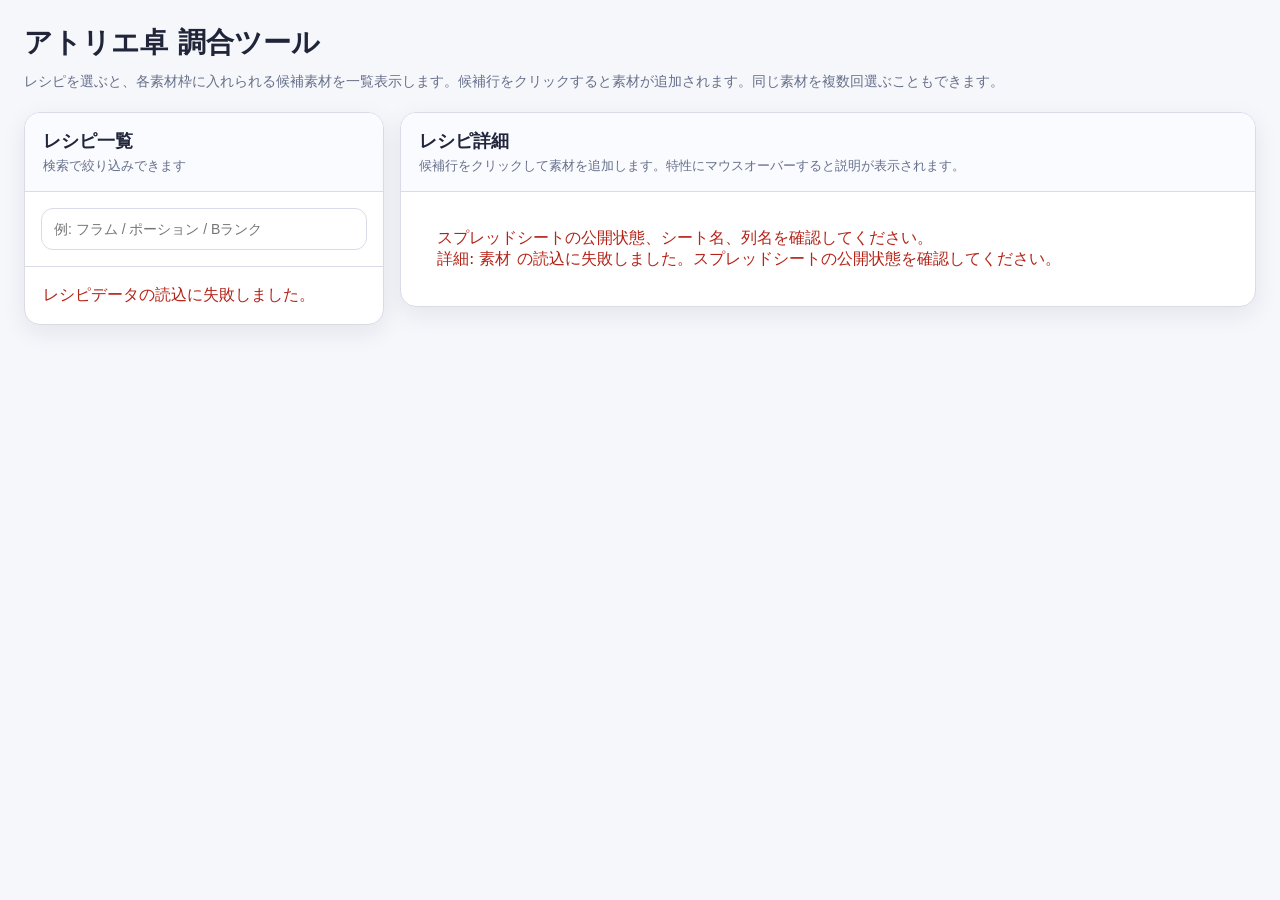
<file: recipe.html>
<!doctype html>
<html lang="ja">
<head>
  <meta charset="UTF-8" />
  <meta name="viewport" content="width=device-width, initial-scale=1.0" />
  <title>アトリエ卓 調合ツール</title>
  <style>
    :root {
      color-scheme: light;
      --bg: #f6f7fb;
      --panel: #ffffff;
      --line: #d9dce7;
      --text: #20253a;
      --muted: #66708a;
      --accent: #4f46e5;
      --chip: #f1f3f9;
      --good: #0f766e;
      --danger: #b42318;
      --danger-bg: #fff3f3;
      --danger-line: #f1a5a5;
      --shadow: 0 8px 24px rgba(18, 28, 45, 0.08);
      --radius: 16px;
    }

    * { box-sizing: border-box; }

    body {
      margin: 0;
      font-family: system-ui, -apple-system, BlinkMacSystemFont, "Segoe UI", sans-serif;
      background: var(--bg);
      color: var(--text);
    }

    .wrap {
      max-width: 1400px;
      margin: 0 auto;
      padding: 24px;
    }

    .header { margin-bottom: 20px; }

    h1 {
      margin: 0 0 8px;
      font-size: 28px;
    }

    .sub {
      color: var(--muted);
      font-size: 14px;
      line-height: 1.6;
    }

    .layout {
      display: grid;
      grid-template-columns: 360px 1fr;
      gap: 16px;
      align-items: start;
    }

    .panel {
      background: var(--panel);
      border: 1px solid var(--line);
      border-radius: var(--radius);
      box-shadow: var(--shadow);
      overflow: hidden;
    }

    .panel-header {
      padding: 16px 18px;
      border-bottom: 1px solid var(--line);
      background: #fafbff;
    }

    .panel-title {
      margin: 0;
      font-size: 18px;
    }

    .panel-sub {
      margin-top: 4px;
      color: var(--muted);
      font-size: 13px;
    }

    .search-box {
      padding: 16px;
      border-bottom: 1px solid var(--line);
    }

    input {
      width: 100%;
      min-height: 42px;
      border: 1px solid var(--line);
      border-radius: 12px;
      padding: 0 12px;
      background: #fff;
      color: var(--text);
      font-size: 14px;
    }

    button {
      border: 1px solid var(--line);
      border-radius: 10px;
      background: #fff;
      color: var(--text);
      cursor: pointer;
    }

    .recipe-list {
      max-height: 72vh;
      overflow: auto;
    }

    .recipe-item {
      padding: 14px 16px;
      border-bottom: 1px solid var(--line);
      cursor: pointer;
    }

    .recipe-item:hover { background: #fafbff; }

    .recipe-item.active {
      background: #eef0ff;
      border-left: 4px solid var(--accent);
      padding-left: 12px;
    }

    .recipe-item.recipe-shortage {
      background: #fff1f1;
    }

    .recipe-item.recipe-shortage:hover {
      background: #ffe7e7;
    }

    .recipe-item.recipe-shortage .recipe-name {
      color: var(--danger);
    }

    .recipe-name {
      font-weight: 700;
      margin-bottom: 6px;
      display: flex;
      align-items: center;
      flex-wrap: wrap;
      gap: 6px;
    }

    .meta-row {
      display: flex;
      flex-wrap: wrap;
      gap: 10px;
      align-items: center;
    }

    .chip {
      display: inline-flex;
      align-items: center;
      min-height: 26px;
      padding: 0 10px;
      border-radius: 999px;
      background: var(--chip);
      color: #33405f;
      font-size: 15px;
      line-height: 1;
      white-space: nowrap;
    }

    .trait-group {
      display: inline-flex;
      align-items: center;
      gap: 4px;
      flex-wrap: wrap;
    }

    .trait-chip {
      padding: 0 6px;
      border-radius: 8px;
      cursor: help;
    }

    .selected-chip {
      gap: 6px;
      padding-right: 4px;
      background: #e9edff;
      color: #26327a;
      font-size: 13px;
    }

    .chip-remove {
      width: 20px;
      height: 20px;
      border-radius: 999px;
      border: none;
      background: rgba(38, 50, 122, 0.12);
      color: #26327a;
      font-size: 12px;
      line-height: 1;
      padding: 0;
      cursor: pointer;
    }

    .recipe-detail { padding: 18px; }

    .recipe-top {
      display: flex;
      justify-content: space-between;
      gap: 12px;
      flex-wrap: wrap;
      margin-bottom: 12px;
      align-items: flex-start;
    }

    .recipe-top .meta-row + .meta-row {
      margin-top: 8px;
    }

    .detail-name {
      font-size: 24px;
      font-weight: 800;
      margin: 0 0 8px;
      display: flex;
      align-items: center;
      flex-wrap: wrap;
      gap: 8px;
    }

    .quality-display {
      text-align: right;
      min-width: 140px;
    }

    .quality-label {
      font-size: 12px;
      color: var(--muted);
      margin-bottom: 2px;
    }

    .quality-value {
      font-size: 28px;
      font-weight: 800;
      color: var(--accent);
      line-height: 1;
    }

    .quality-actions {
      margin-top: 10px;
      display: flex;
      justify-content: flex-end;
      align-items: center;
      gap: 8px;
      flex-wrap: wrap;
    }

    .craft-count-control {
      display: inline-flex;
      align-items: center;
      gap: 6px;
      color: var(--muted);
      font-size: 13px;
      white-space: nowrap;
    }

    .craft-count-input {
      width: 72px;
      min-height: 34px;
      padding: 0 8px;
      text-align: right;
      border-radius: 10px;
      font-size: 13px;
    }

    .craft-button {
      min-height: 34px;
      padding: 0 12px;
      border: 1px solid #cfd5ff;
      border-radius: 10px;
      background: #eef0ff;
      color: var(--accent);
      font-size: 13px;
      font-weight: 700;
      cursor: pointer;
    }

    .craft-button:hover {
      background: #e3e7ff;
    }

    .craft-button.copied {
      background: #ecfdf3;
      border-color: #b7e4c7;
      color: #0f766e;
    }

    .detail-section { margin-top: 20px; }

    .detail-section h2 {
      font-size: 18px;
      margin: 0 0 12px;
    }

    .slot-grid {
      display: grid;
      gap: 12px;
    }

    .slot-card {
      border: 1px solid var(--line);
      border-radius: 14px;
      padding: 14px;
      background: #fff;
    }

    .slot-card.slot-shortage {
      border-color: var(--danger-line);
      background: var(--danger-bg);
    }

    .slot-card.slot-shortage .slot-title {
      color: var(--danger);
    }

    .slot-card.slot-complete {
      border-color: #b7d8c0;
      background: #f6fff8;
    }

    .slot-head {
      display: flex;
      justify-content: space-between;
      gap: 12px;
      align-items: start;
      margin-bottom: 10px;
      flex-wrap: wrap;
    }

    .slot-title {
      font-size: 16px;
      font-weight: 700;
      margin: 0;
    }

    .slot-desc {
      color: var(--muted);
      font-size: 13px;
      margin-top: 4px;
    }

    .candidate-meta {
      margin-top: 10px;
      color: var(--good);
      font-size: 13px;
      font-weight: 700;
    }

    .selected-area {
      margin-top: 12px;
      padding: 12px;
      border: 1px solid var(--line);
      border-radius: 12px;
      background: #fafbff;
    }

    .selected-title {
      font-size: 13px;
      font-weight: 700;
      color: var(--muted);
      margin-bottom: 8px;
    }

    .candidate-list {
      margin-top: 12px;
      overflow-y: auto;
      overflow-x: auto;
      border: 1px solid var(--line);
      border-radius: 12px;
      max-height: 290px;
      position: relative;
      scrollbar-gutter: stable;
    }

    table {
      width: 100%;
      border-collapse: collapse;
      min-width: 760px;
    }

    th, td {
      text-align: left;
      padding: 10px 12px;
      border-bottom: 1px solid var(--line);
      font-size: 14px;
      vertical-align: top;
    }

    th {
      position: sticky;
      top: 0;
      background: #fafbff;
      z-index: 3;
      white-space: nowrap;
      box-shadow: 0 1px 0 var(--line);
    }

    tr.candidate-row {
      cursor: pointer;
    }

    tr.candidate-row:hover td {
      background: #f7f9ff;
    }

    tr.candidate-row.disabled {
      cursor: not-allowed;
      opacity: 0.55;
    }

    tr.candidate-row.disabled:hover td {
      background: transparent;
    }

    .tooltip {
      position: fixed;
      z-index: 1000;
      max-width: 360px;
      padding: 10px 12px;
      border: 1px solid var(--line);
      border-radius: 12px;
      background: #ffffff;
      box-shadow: var(--shadow);
      font-size: 13px;
      line-height: 1.55;
      color: var(--text);
      pointer-events: none;
      display: none;
      white-space: normal;
    }

    .tooltip-title {
      font-weight: 700;
      margin-bottom: 4px;
    }

    .tooltip-category {
      color: var(--muted);
      font-size: 12px;
      margin-bottom: 6px;
    }

    .empty, .loading, .error {
      padding: 18px;
      color: var(--muted);
    }

    .selected-empty {
      display: inline-flex;
      align-items: center;
      min-height: 26px;
      color: var(--muted);
      font-size: 13px;
      line-height: 1;
    }

    .error { color: var(--danger); }

    @media (max-width: 1000px) {
      .layout { grid-template-columns: 1fr; }
      .recipe-list { max-height: 40vh; }
    }
  </style>
</head>
<body>
  <div class="wrap">
    <div class="header">
      <h1>アトリエ卓 調合ツール</h1>
      <div class="sub">
        レシピを選ぶと、各素材枠に入れられる候補素材を一覧表示します。候補行をクリックすると素材が追加されます。同じ素材を複数回選ぶこともできます。
      </div>
    </div>

    <div class="layout">
      <section class="panel">
        <div class="panel-header">
          <h2 class="panel-title">レシピ一覧</h2>
          <div class="panel-sub">検索で絞り込みできます</div>
        </div>
        <div class="search-box">
          <input id="recipeSearch" type="text" placeholder="例: フラム / ポーション / Bランク" />
        </div>
        <div id="recipeList" class="recipe-list">
          <div class="loading">レシピを読み込んでいます...</div>
        </div>
      </section>

      <section class="panel">
        <div class="panel-header">
          <h2 class="panel-title">レシピ詳細</h2>
          <div class="panel-sub">候補行をクリックして素材を追加します。特性にマウスオーバーすると説明が表示されます。</div>
        </div>
        <div id="recipeDetail" class="recipe-detail">
          <div class="loading">データを読み込んでいます...</div>
        </div>
      </section>
    </div>
  </div>

  <div id="tooltip" class="tooltip"></div>

  <script>
    const MATERIAL_SHEET_ID = '1zf4G3sIrFntv7DVcKhf0aZkQXo-ayiRuWFL9L2yfCr4';
    const MATERIAL_SHEET_NAME = '素材';
    const RECIPE_SHEET_ID = '1zf4G3sIrFntv7DVcKhf0aZkQXo-ayiRuWFL9L2yfCr4';
    const RECIPE_SHEET_NAME = 'レシピ';
    const TRAIT_SHEET_ID = '1zf4G3sIrFntv7DVcKhf0aZkQXo-ayiRuWFL9L2yfCr4';
    const TRAIT_SHEET_NAME = '特性';
    const PRODUCT_SHEET_ID = '1zf4G3sIrFntv7DVcKhf0aZkQXo-ayiRuWFL9L2yfCr4';
    const PRODUCT_SHEET_NAME = '調合アイテム';

    // ローカルHTML(file://)でもCORSに引っかからないように、Google Visualization API の JSONP で読み込みます。
    // URLに毎回違う _fresh を付けることで、リロードごとに新しく取得します。

    const state = {
      materials: [],
      recipes: [],
      filteredRecipes: [],
      selectedRecipeIndex: 0,
      recipeSearch: '',
      selectedMaterials: {},
      craftMultiplier: 1,
      traitMap: {},
      productMap: {}
    };

    const els = {
      recipeSearch: document.getElementById('recipeSearch'),
      recipeList: document.getElementById('recipeList'),
      recipeDetail: document.getElementById('recipeDetail'),
      tooltip: document.getElementById('tooltip')
    };

    function normalizeText(value) {
      return String(value ?? '').trim();
    }

    function toNumber(value) {
      const num = Number(String(value ?? '').replace(/,/g, '').trim());
      return Number.isFinite(num) ? num : 0;
    }

    function splitTags(value) {
      return normalizeText(value)
        .split(',')
        .map(v => v.trim())
        .filter(Boolean);
    }

    function isCategoryRequirement(value) {
      return /^〈.+〉$/.test(normalizeText(value));
    }

    function isVisibleRecipe(value) {
      const text = String(value ?? '').trim().toUpperCase();
      return text === 'TRUE' || text === '1' || text === 'YES';
    }

    function escapeHtml(value) {
      return String(value)
        .replaceAll('&', '&amp;')
        .replaceAll('<', '&lt;')
        .replaceAll('>', '&gt;')
        .replaceAll('"', '&quot;')
        .replaceAll("'", '&#039;');
    }

    function parseMaterial(row) {
      const name = normalizeText(row['アイテム名']);
      const color = normalizeText(row['色']);
      const rank = normalizeText(row['ランク']);
      const quality = toNumber(row['品質']);
      const count = toNumber(row['個数']);

      return {
        key: [name, color, rank, quality, count].join('||'),
        name,
        price: toNumber(row['価格']),
        color,
        rank,
        categories: splitTags(row['カテゴリ']),
        quality,
        traits: splitTags(row['特性']),
        count
      };
    }

    function parseRecipe(row) {
      const slots = [];
      for (let i = 1; i <= 5; i += 1) {
        const requirement = normalizeText(row[`素材${i}`]);
        const count = toNumber(row[`個数${i}`]);
        if (!requirement) continue;

        slots.push({
          slotNo: i,
          requirement,
          requiredCount: count || 1,
          type: isCategoryRequirement(requirement) ? 'category' : 'name'
        });
      }

      return {
        name: normalizeText(row['アイテム名']),
        rank: normalizeText(row['ランク']),
        craftCount: toNumber(row['作成個数']),
        difficulty: toNumber(row['難易度']),
        traits: splitTags(row['発現特性']),
        manifestValue: toNumber(row['発現値']),
        notes: normalizeText(row['備考']),
        isVisible: isVisibleRecipe(row['表示']),
        slots
      };
    }

    function parseTrait(row) {
      return {
        name: normalizeText(row['特性名']),
        category: normalizeText(row['カテゴリ']),
        effect: normalizeText(row['効果'])
      };
    }

    function parseProduct(row) {
      return {
        name: normalizeText(row['アイテム名']),
        categories: splitTags(row['カテゴリ'])
      };
    }

    function getCandidates(slot) {
      const candidates = state.materials.filter(material => {
        if (slot.type === 'category') {
          return material.categories.includes(slot.requirement);
        }
        return material.name === slot.requirement;
      });

      return [...candidates].sort((a, b) => {
        if (b.quality !== a.quality) return b.quality - a.quality;
        if (b.count !== a.count) return b.count - a.count;
        return a.name.localeCompare(b.name, 'ja');
      });
    }

    function getRecipeKey(recipe) {
      return recipe.name;
    }

    function getSlotKey(recipe, slot) {
      return `${getRecipeKey(recipe)}::slot${slot.slotNo}`;
    }

    function getSelectedMaterials(recipe, slot) {
      return state.selectedMaterials[getSlotKey(recipe, slot)] || [];
    }

    function getCraftMultiplier() {
      const value = Number(state.craftMultiplier);
      return Number.isFinite(value) && value > 0 ? Math.floor(value) : 1;
    }

    function getRequiredCountForSlot(slot) {
      return slot.requiredCount * getCraftMultiplier();
    }

    function getUsedCountForMaterial(recipe, materialKey) {
      return recipe.slots.reduce((sum, slot) => {
        return sum + getSelectedMaterials(recipe, slot).filter(key => key === materialKey).length;
      }, 0);
    }

    function canAddMaterial(recipe, slot, material) {
      const selected = getSelectedMaterials(recipe, slot);
      if (selected.length >= getRequiredCountForSlot(slot)) {
        return false;
      }
      const usedCount = getUsedCountForMaterial(recipe, material.key);
      return usedCount < material.count;
    }

    function addMaterialToSlot(recipe, slot, materialKey) {
      const slotKey = getSlotKey(recipe, slot);
      const current = getSelectedMaterials(recipe, slot);
      state.selectedMaterials[slotKey] = [...current, materialKey];
    }

    function removeMaterialFromSlot(recipe, slot, indexToRemove) {
      const slotKey = getSlotKey(recipe, slot);
      const current = getSelectedMaterials(recipe, slot);
      state.selectedMaterials[slotKey] = current.filter((_, index) => index !== indexToRemove);
    }

    function getMaterialByKey(materialKey) {
      return state.materials.find(material => material.key === materialKey) || null;
    }

    function getAllSelectedMaterials(recipe) {
      return recipe.slots
        .flatMap(slot => getSelectedMaterials(recipe, slot))
        .map(getMaterialByKey)
        .filter(Boolean);
    }

    function calculateAverageQuality(recipe) {
      const selected = getAllSelectedMaterials(recipe);
      if (!selected.length) return null;
      const total = selected.reduce((sum, material) => sum + material.quality, 0);
      return total / selected.length;
    }

    function getSelectedCount(recipe) {
      return getAllSelectedMaterials(recipe).length;
    }

    function getRequiredCount(recipe) {
      return recipe.slots.reduce((sum, slot) => sum + getRequiredCountForSlot(slot), 0);
    }

    function getAvailableCountForSlot(slot) {
      return getCandidates(slot).reduce((sum, material) => sum + material.count, 0);
    }

    function slotHasShortage(slot) {
      return getAvailableCountForSlot(slot) < getRequiredCountForSlot(slot);
    }

    function recipeHasShortage(recipe) {
      return recipe.slots.some(slotHasShortage);
    }

    function renderSimpleChips(values) {
      if (!values.length) return '';
      return values.map(v => `<span class="chip">${escapeHtml(v)}</span>`).join('');
    }

    function renderTraitChips(values) {
      if (!values.length) return '';
      return values.map(raw => {
        const value = raw.trim();
        const trait = state.traitMap[value] || {};
        const category = trait.category || '';
        const effect = trait.effect || '';
        return `<span class="chip trait-chip" data-trait-name="${escapeHtml(value)}" data-trait-category="${escapeHtml(category)}" data-trait-effect="${escapeHtml(effect)}">${escapeHtml(value)}</span>`;
      }).join('');
    }

    function renderRecipeTraitGroup(recipe) {
      if (!recipe.traits.length) return '';
      const cleaned = recipe.traits.map(v => v.trim()).filter(Boolean);
      return `<span class="chip"><span>発現特性:</span><span class="trait-group">${renderTraitChips(cleaned)}</span></span>`;
    }

    function renderSelectedChips(recipe, slot) {
      const selectedKeys = getSelectedMaterials(recipe, slot);
      if (!selectedKeys.length) {
        return '<span class="selected-empty">まだ選択されていません。</span>';
      }

      return selectedKeys.map((key, index) => {
        const material = getMaterialByKey(key);
        if (!material) return '';
        return `<span class="chip selected-chip">${escapeHtml(material.name)} / 品質 ${material.quality}<button type="button" class="chip-remove" data-slot-key="${escapeHtml(getSlotKey(recipe, slot))}" data-index="${index}">×</button></span>`;
      }).join('');
    }

    function buildSelectedMaterialsText(recipe) {
      const selected = getAllSelectedMaterials(recipe);

      if (!selected.length) {
        return `${recipe.name} | 素材なし`;
      }

      const grouped = {};
      selected.forEach(material => {
        const traitsText = material.traits.length ? material.traits.join(',') : '-';
        const groupKey = [material.name, material.quality, traitsText].join('||');

        if (!grouped[groupKey]) {
          grouped[groupKey] = {
            name: material.name,
            quality: material.quality,
            traitsText,
            count: 0
          };
        }

        grouped[groupKey].count += 1;
      });

      const materialsText = Object.values(grouped)
        .map(material => `${material.name}(品質${material.quality}/特性:${material.traitsText})x${material.count}`)
        .join(' | ');
      
      const traitText = recipe.traits.length
        ? recipe.traits.join(',')
        : '-';

      const manifestText = recipe.traits.length
        ? `発現特性:${recipe.traits.join(',')}(発現値:${recipe.manifestValue || 0})`
        : '';

      const quality = calculateAverageQuality(recipe);

      const multiplier = getCraftMultiplier();
      const craftedCount = (recipe.craftCount || 1) * multiplier;

      return `${recipe.name}(難易度:${recipe.difficulty || '-'})`
        + ` | 作成個数:${craftedCount}`
        + (multiplier > 1 ? `(${multiplier}回分)` : '')
        + (manifestText ? ` | ${manifestText}` : '')
        + ` | 完成品質:${quality === null ? '-' : quality.toFixed(1)}`
        + ` | ${materialsText}`;
    }

    async function copySelectedMaterials(recipe, buttonEl) {
      const text = buildSelectedMaterialsText(recipe);

      try {
        await navigator.clipboard.writeText(text);

        const originalText = buttonEl.textContent;
        buttonEl.textContent = 'コピーしました';
        buttonEl.classList.add('copied');

        window.setTimeout(() => {
          buttonEl.textContent = originalText;
          buttonEl.classList.remove('copied');
        }, 1200);
      } catch (error) {
        console.error(error);
        alert('コピーに失敗しました。');
      }
    }

    function showTooltip(event) {
      const target = event.currentTarget;
      const name = target.dataset.traitName || '';
      const category = target.dataset.traitCategory || '';
      const effect = target.dataset.traitEffect || '説明がありません。';

      els.tooltip.innerHTML = `<div class="tooltip-title">${escapeHtml(name)}</div>${category ? `<div class="tooltip-category">カテゴリ: ${escapeHtml(category)}</div>` : ''}<div>${escapeHtml(effect)}</div>`;
      els.tooltip.style.display = 'block';
      moveTooltip(event);
    }

    function moveTooltip(event) {
      if (els.tooltip.style.display !== 'block') return;
      const offset = 14;
      const rect = els.tooltip.getBoundingClientRect();
      let left = event.clientX + offset;
      let top = event.clientY + offset;

      if (left + rect.width > window.innerWidth - 12) {
        left = window.innerWidth - rect.width - 12;
      }
      if (top + rect.height > window.innerHeight - 12) {
        top = event.clientY - rect.height - offset;
      }
      if (top < 12) top = 12;
      if (left < 12) left = 12;

      els.tooltip.style.left = `${left}px`;
      els.tooltip.style.top = `${top}px`;
    }

    function hideTooltip() {
      els.tooltip.style.display = 'none';
    }

    function attachTooltipEvents() {
      document.querySelectorAll('.trait-chip').forEach(chip => {
        chip.addEventListener('mouseenter', showTooltip);
        chip.addEventListener('mousemove', moveTooltip);
        chip.addEventListener('mouseleave', hideTooltip);
      });
    }

    function renderRecipeList() {
      if (!state.filteredRecipes.length) {
        els.recipeList.innerHTML = '<div class="empty">該当するレシピがありません。</div>';
        return;
      }

      els.recipeList.innerHTML = state.filteredRecipes.map((recipe, index) => {
        const isActive = index === state.selectedRecipeIndex;
        const shortage = recipeHasShortage(recipe);
        const className = ['recipe-item', isActive ? 'active' : '', shortage ? 'recipe-shortage' : ''].filter(Boolean).join(' ');

        const productInfo = state.productMap[recipe.name] || null;

        const productCategoryChips = productInfo?.categories?.length
          ? `<div class="meta-row">${renderSimpleChips(productInfo.categories)}</div>`
          : '';

        return `
          <div class="${className}" data-index="${index}">
            <div class="recipe-name">
              ${escapeHtml(recipe.name)}
              ${recipe.rank ? `<span class="chip">${escapeHtml(recipe.rank)}</span>` : ''}
            </div>
            ${productCategoryChips}
          </div>
        `;
      }).join('');

      document.querySelectorAll('.recipe-item').forEach(item => {
        item.addEventListener('click', () => {
          state.selectedRecipeIndex = Number(item.dataset.index);
          renderRecipeList();
          renderRecipeDetail();
        });
      });
    }

    function renderRecipeDetail() {
      const recipe = state.filteredRecipes[state.selectedRecipeIndex];
      if (!recipe) {
        els.recipeDetail.innerHTML = '<div class="empty">表示できるレシピがありません。</div>';
        return;
      }

      const averageQuality = calculateAverageQuality(recipe);
      const selectedCount = getSelectedCount(recipe);
      const requiredCount = getRequiredCount(recipe);
      const shortage = recipeHasShortage(recipe);

      const slotHtml = recipe.slots.map(slot => {
        const candidates = getCandidates(slot);
        const slotShortage = slotHasShortage(slot);
        const selectedKeys = getSelectedMaterials(recipe, slot);
        const requiredCountForSlot = getRequiredCountForSlot(slot);
        const slotComplete = selectedKeys.length >= requiredCountForSlot;

        const rows = candidates.map(candidate => {
          const disabled = !canAddMaterial(recipe, slot, candidate);
          const rowClass = ['candidate-row', disabled ? 'disabled' : ''].filter(Boolean).join(' ');
          const usedCount = getUsedCountForMaterial(recipe, candidate.key);

          return `<tr class="${rowClass}" data-slot-key="${escapeHtml(getSlotKey(recipe, slot))}" data-material-key="${escapeHtml(candidate.key)}"><td>${escapeHtml(candidate.name)}</td><td>${escapeHtml(candidate.color || '-')}</td><td>${escapeHtml(candidate.rank || '-')}</td><td>${candidate.quality}</td><td>${usedCount} / ${candidate.count}</td><td>${candidate.categories.length ? renderSimpleChips(candidate.categories) : '-'}</td><td>${candidate.traits.length ? renderTraitChips(candidate.traits) : '-'}</td></tr>`;
        }).join('');

        const slotCardClass = ['slot-card', slotShortage ? 'slot-shortage' : '', slotComplete ? 'slot-complete' : ''].filter(Boolean).join(' ');

        return `<div class="${slotCardClass}"><div class="slot-head"><div><div class="slot-title">素材枠${slot.slotNo}: ${escapeHtml(slot.requirement)}</div><div class="slot-desc">必要数 ${requiredCountForSlot}${getCraftMultiplier() > 1 ? `（基本 ${slot.requiredCount} × ${getCraftMultiplier()}回分）` : ''} / 判定方式: ${slot.type === 'category' ? 'カテゴリ一致' : 'アイテム名一致'}</div></div><div class="candidate-meta">選択済み ${selectedKeys.length} / ${requiredCountForSlot}</div></div><div class="selected-area"><div class="selected-title">選択済み素材</div><div class="meta-row">${renderSelectedChips(recipe, slot)}</div></div><div class="candidate-list"><table><thead><tr><th>アイテム名</th><th>色</th><th>ランク</th><th>品質</th><th>使用数 / 所持数</th><th>カテゴリ</th><th>特性</th></tr></thead><tbody>${rows || '<tr><td colspan="7" class="empty">該当素材がありません。</td></tr>'}</tbody></table></div></div>`;
      }).join('');

      const productInfo = state.productMap[recipe.name] || null;
      const productCategoryChips = productInfo?.categories?.length
        ? `<div class="meta-row">${renderSimpleChips(productInfo.categories)}</div>`
        : '';

      const topChips = [
        recipe.craftCount ? `<span class="chip">作成個数 ${recipe.craftCount}</span>` : '',
        recipe.difficulty ? `<span class="chip">難易度 ${recipe.difficulty}</span>` : '',
        renderRecipeTraitGroup(recipe),
        recipe.manifestValue ? `<span class="chip">発現値 ${recipe.manifestValue}</span>` : '',
        `<span class="chip">選択済み ${selectedCount} / ${requiredCount}</span>`
      ].filter(Boolean).join('');

      const qualityDisplay = `<div class="quality-display"><div class="quality-label">完成品質</div><div class="quality-value">${averageQuality === null ? '-' : averageQuality.toFixed(1)}</div><div class="quality-actions"><label class="craft-count-control" for="craftMultiplierInput">作成回数<input id="craftMultiplierInput" class="craft-count-input" type="number" min="1" step="1" value="${getCraftMultiplier()}"></label><button type="button" id="copySelectedButton" class="craft-button">調合</button></div></div>`;

      const headerHtml = `
        <div class="recipe-top">
          <div>
            <h1 class="detail-name">
              ${escapeHtml(recipe.name)}
              ${recipe.rank ? `<span class="chip">${escapeHtml(recipe.rank)}</span>` : ''}
              ${shortage ? '<span class="chip">候補不足あり</span>' : ''}
            </h1>

            ${productCategoryChips}

            <div class="meta-row">${topChips}</div>
          </div>

          ${qualityDisplay}
        </div>
      `;

      els.recipeDetail.innerHTML = `
        ${headerHtml}
        ${recipe.notes ? `<div class="detail-section"><h2>備考</h2><div>${escapeHtml(recipe.notes)}</div></div>` : ''}
        <div class="detail-section">
          <h2>素材候補</h2>
          <div class="slot-grid">${slotHtml || '<div class="empty">素材枠がありません。</div>'}</div>
        </div>
      `;

      document.querySelectorAll('.candidate-row').forEach(row => {
        if (row.classList.contains('disabled')) return;
        row.addEventListener('click', () => {
          const slotKey = row.dataset.slotKey;
          const materialKey = row.dataset.materialKey;
          const targetSlot = recipe.slots.find(slot => getSlotKey(recipe, slot) === slotKey);
          const targetMaterial = getMaterialByKey(materialKey);
          if (!targetSlot || !targetMaterial) return;
          if (!canAddMaterial(recipe, targetSlot, targetMaterial)) return;
          addMaterialToSlot(recipe, targetSlot, materialKey);
          renderRecipeDetail();
        });
      });

      document.querySelectorAll('.chip-remove').forEach(button => {
        button.addEventListener('click', event => {
          event.stopPropagation();
          const slotKey = button.dataset.slotKey;
          const index = Number(button.dataset.index);
          const targetSlot = recipe.slots.find(slot => getSlotKey(recipe, slot) === slotKey);
          if (!targetSlot) return;
          removeMaterialFromSlot(recipe, targetSlot, index);
          renderRecipeDetail();
        });
      });

      const copyButton = document.getElementById('copySelectedButton');
      if (copyButton) {
        copyButton.addEventListener('click', () => {
          copySelectedMaterials(recipe, copyButton);
        });
      }

      const craftMultiplierInput = document.getElementById('craftMultiplierInput');
      if (craftMultiplierInput) {
        craftMultiplierInput.addEventListener('input', event => {
          const value = Math.max(1, Math.floor(Number(event.target.value) || 1));
          state.craftMultiplier = value;
          event.target.value = value;
          renderRecipeList();
          renderRecipeDetail();
        });
      }

      attachTooltipEvents();
    }

    function applyRecipeSearch() {
      const q = state.recipeSearch.toLowerCase();

      state.filteredRecipes = state.recipes.filter(recipe => {
        if (!q) return true;

        const productInfo = state.productMap[recipe.name] || null;
        const categoryMatch = productInfo?.categories?.some(category =>
          category.toLowerCase().includes(q)
        );

        return recipe.name.toLowerCase().includes(q)
          || recipe.rank.toLowerCase().includes(q)
          || recipe.traits.some(trait => trait.toLowerCase().includes(q))
          || recipe.slots.some(slot => slot.requirement.toLowerCase().includes(q))
          || Boolean(categoryMatch);
      });

      state.selectedRecipeIndex = 0;
      renderRecipeList();
      renderRecipeDetail();
    }

    function getGvizCellValue(cell) {
      return cell ? (cell.f ?? cell.v ?? '') : '';
    }

    function gvizTableToRows(table, expectedHeaders = []) {
      const rows = table.rows || [];
      let headers = (table.cols || []).map((col, index) => {
        return normalizeText(col.label || col.id || `列${index + 1}`);
      });

      let dataRows = rows;
      const hasExpectedHeader = expectedHeaders.some(header => headers.includes(header));

      // Google Visualization API は、環境や推測結果によって
      // 1行目を列名として扱わず、A/B/C列として返すことがある。
      // その場合は1行目をヘッダーとして読み直す。
      if (!hasExpectedHeader && rows.length) {
        const firstRowHeaders = (rows[0].c || []).map(cell => normalizeText(getGvizCellValue(cell)));
        const firstRowHasExpectedHeader = expectedHeaders.some(header => firstRowHeaders.includes(header));

        if (firstRowHasExpectedHeader) {
          headers = firstRowHeaders;
          dataRows = rows.slice(1);
        }
      }

      return dataRows.map(row => {
        const obj = {};
        (row.c || []).forEach((cell, index) => {
          const key = headers[index];
          if (!key) return;
          obj[key] = getGvizCellValue(cell);
        });
        return obj;
      });
    }

    function loadSheetRows(sheetId, sheetName, expectedHeaders = []) {
      return new Promise((resolve, reject) => {
        const callbackName = `__sheetCallback_${Date.now()}_${Math.random().toString(36).slice(2)}`;
        const script = document.createElement('script');
        const timeoutMs = 15000;

        const cleanup = () => {
          delete window[callbackName];
          script.remove();
        };

        const timeoutId = window.setTimeout(() => {
          cleanup();
          reject(new Error(`${sheetName} の読込がタイムアウトしました。`));
        }, timeoutMs);

        window[callbackName] = data => {
          window.clearTimeout(timeoutId);
          cleanup();

          if (data?.status === 'error') {
            const message = data.errors?.map(error => error.detailed_message || error.message).filter(Boolean).join(' / ') || '不明なエラー';
            reject(new Error(`${sheetName} の読込に失敗しました。${message}`));
            return;
          }

          resolve(gvizTableToRows(data.table || { cols: [], rows: [] }, expectedHeaders));
        };

        const params = new URLSearchParams({
          tqx: `responseHandler:${callbackName}`,
          sheet: sheetName,
          tq: 'select *',
          headers: '1',
          _fresh: `${Date.now()}_${Math.random().toString(36).slice(2)}`
        });

        script.onerror = () => {
          window.clearTimeout(timeoutId);
          cleanup();
          reject(new Error(`${sheetName} の読込に失敗しました。スプレッドシートの公開状態を確認してください。`));
        };

        script.src = `https://docs.google.com/spreadsheets/d/${sheetId}/gviz/tq?${params.toString()}`;
        document.head.appendChild(script);
      });
    }

    async function initialize() {
      try {
        const [materialJson, recipeJson, traitJson, productJson] = await Promise.all([
          loadSheetRows(MATERIAL_SHEET_ID, MATERIAL_SHEET_NAME, ['アイテム名', 'カテゴリ', '品質', '特性']),
          loadSheetRows(RECIPE_SHEET_ID, RECIPE_SHEET_NAME, ['アイテム名', '素材1', '表示']),
          loadSheetRows(TRAIT_SHEET_ID, TRAIT_SHEET_NAME, ['特性名', 'カテゴリ', '効果']),
          loadSheetRows(PRODUCT_SHEET_ID, PRODUCT_SHEET_NAME, ['アイテム名', 'カテゴリ'])
        ]);

        state.materials = materialJson.map(parseMaterial).filter(row => row.name);
        state.recipes = recipeJson
          .map(parseRecipe)
          .filter(row => row.name && row.isVisible);

        state.traitMap = traitJson
          .map(parseTrait)
          .filter(row => row.name)
          .reduce((acc, row) => {
            acc[row.name] = row;
            return acc;
          }, {});

        state.productMap = productJson
          .map(parseProduct)
          .filter(row => row.name)
          .reduce((acc, row) => {
            acc[row.name] = row;
            return acc;
          }, {});

        applyRecipeSearch();
      } catch (error) {
        console.error(error);
        els.recipeList.innerHTML = '<div class="error">レシピデータの読込に失敗しました。</div>';
        els.recipeDetail.innerHTML = `<div class="error">スプレッドシートの公開状態、シート名、列名を確認してください。<br>詳細: ${escapeHtml(error.message || error)}</div>`;
      }
    }

    els.recipeSearch.addEventListener('input', event => {
      state.recipeSearch = event.target.value.trim();
      applyRecipeSearch();
    });

    initialize();
  </script>
</body>
</html>
</file>
